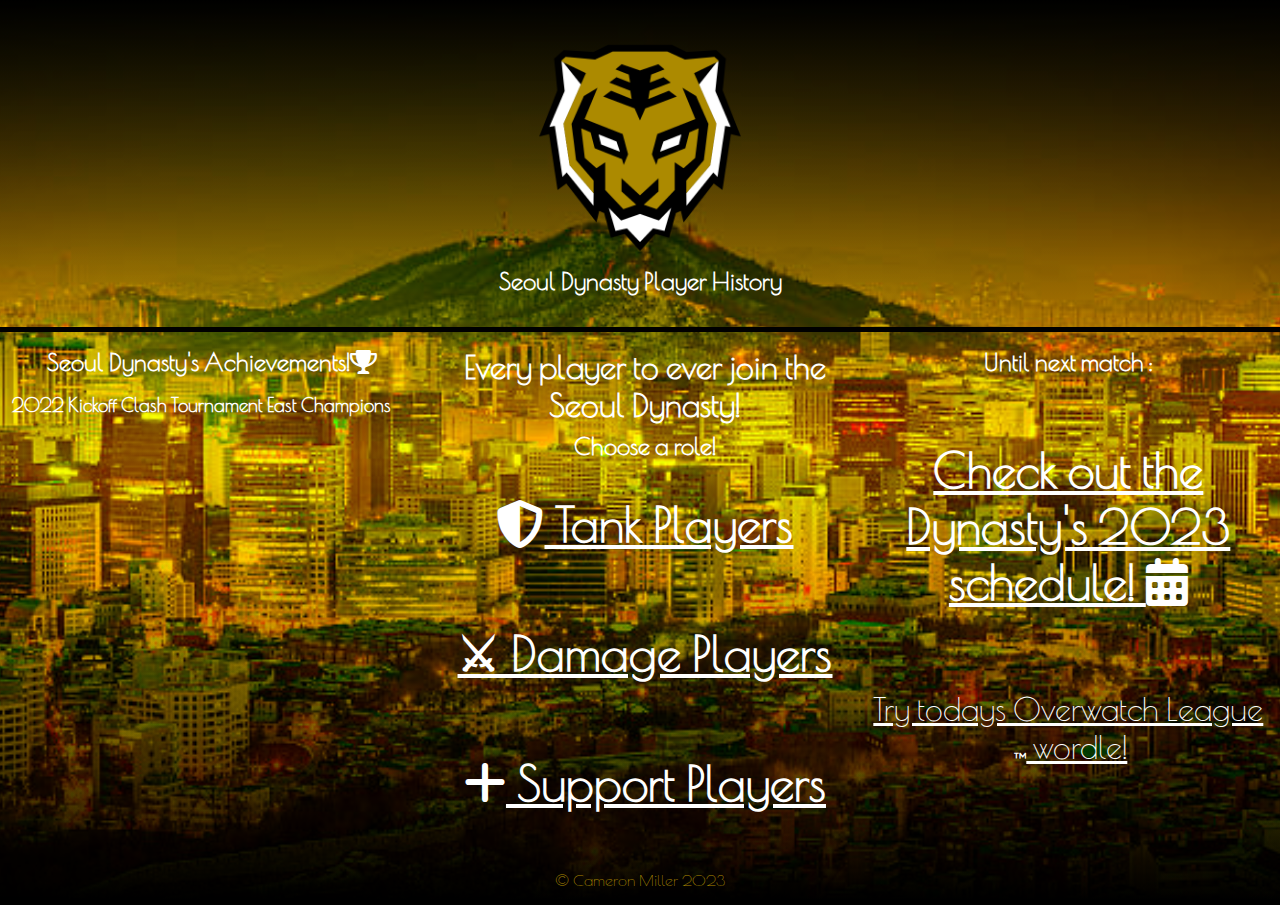
<file: index.html>
<!DOCTYPE html>
<html lang="en">
<head>
    <meta charset="UTF-8">
    <meta http-equiv="X-UA-Compatible" content="IE=edge">
    <meta name="viewport" content="width=, initial-scale=1.0">
    <link rel="stylesheet" href="https://cdnjs.cloudflare.com/ajax/libs/font-awesome/6.0.0/css/all.min.css">
    <link rel="preconnect" href="https://fonts.googleapis.com">
    <link rel="preconnect" href="https://fonts.gstatic.com" crossorigin>
    <link href="https://fonts.googleapis.com/css2?family=Overpass+Mono:wght@700&family=Poiret+One&display=swap" rel="stylesheet">
    <link rel="stylesheet" href="styles/main.css">
    <title>Seoul Dynasty History</title>
    <link rel="icon" type="image/jpg" href="playerpictures&images/maybelogoidk.jpg">
</head>

<body>

    <header>
    <img src="images/other/dynastylogo.png" alt=" Dynasty Logo" height="240">
		<h2>Seoul Dynasty Player History</h2>
    </header>

    <main>
        <div class="achievements">
          <h2>Seoul Dynasty's Achievements! <i class="fa-solid fa-trophy"></i></h2>
          <br>
          <h3>2022 Kickoff Clash Tournament East Champions</h3>
          <br>
          <iframe width="375" height="225" src="https://www.youtube.com/embed/LjFKtTvRi6Y" title="YouTube video player" frameborder="0" allow="accelerometer; autoplay; clipboard-write; encrypted-media; gyroscope; picture-in-picture; web-share" allowfullscreen></iframe>
        </div>

        <div class="roles">
          <h1>Every player to ever join the Seoul Dynasty!</h1>
          <br>
          <h2>Choose a role!</h2>
      
          <h2><a href="/roles/sdtankhistory.html"><i class="fa-sharp fa-solid fa-shield"></i> Tank Players</a></h2>
          <h2><a href="/roles/sddamagehistory.html">&#x2694; Damage Players</a></h2>
          <h2><a href="/roles/sdsupporthistory.html"><i class="fas fa-plus"></i> Support Players</a></h2>
        </div>

        <div class="schedule">
          <h2>Until next match : <span id="countdown"></span></h2>
          <br>
          <h2><a href="https://dynasty.overwatchleague.com/en-us/schedule">Check out the Dynasty's 2023 schedule! <i class="fa-solid fa-calendar-days"></i></a></h2>
          <a href="https://owlel.zusor.io/">Try todays Overwatch League<i class="fas fa-trademark"></i> wordle!</a>

        </div>

    </main>    
    

    <footer>

      <p>&copy; <span id="copyright">Cameron Miller 2023</span></p>

    </footer>

    <script src="js/script.js"></script>

</body>
</html>
</file>
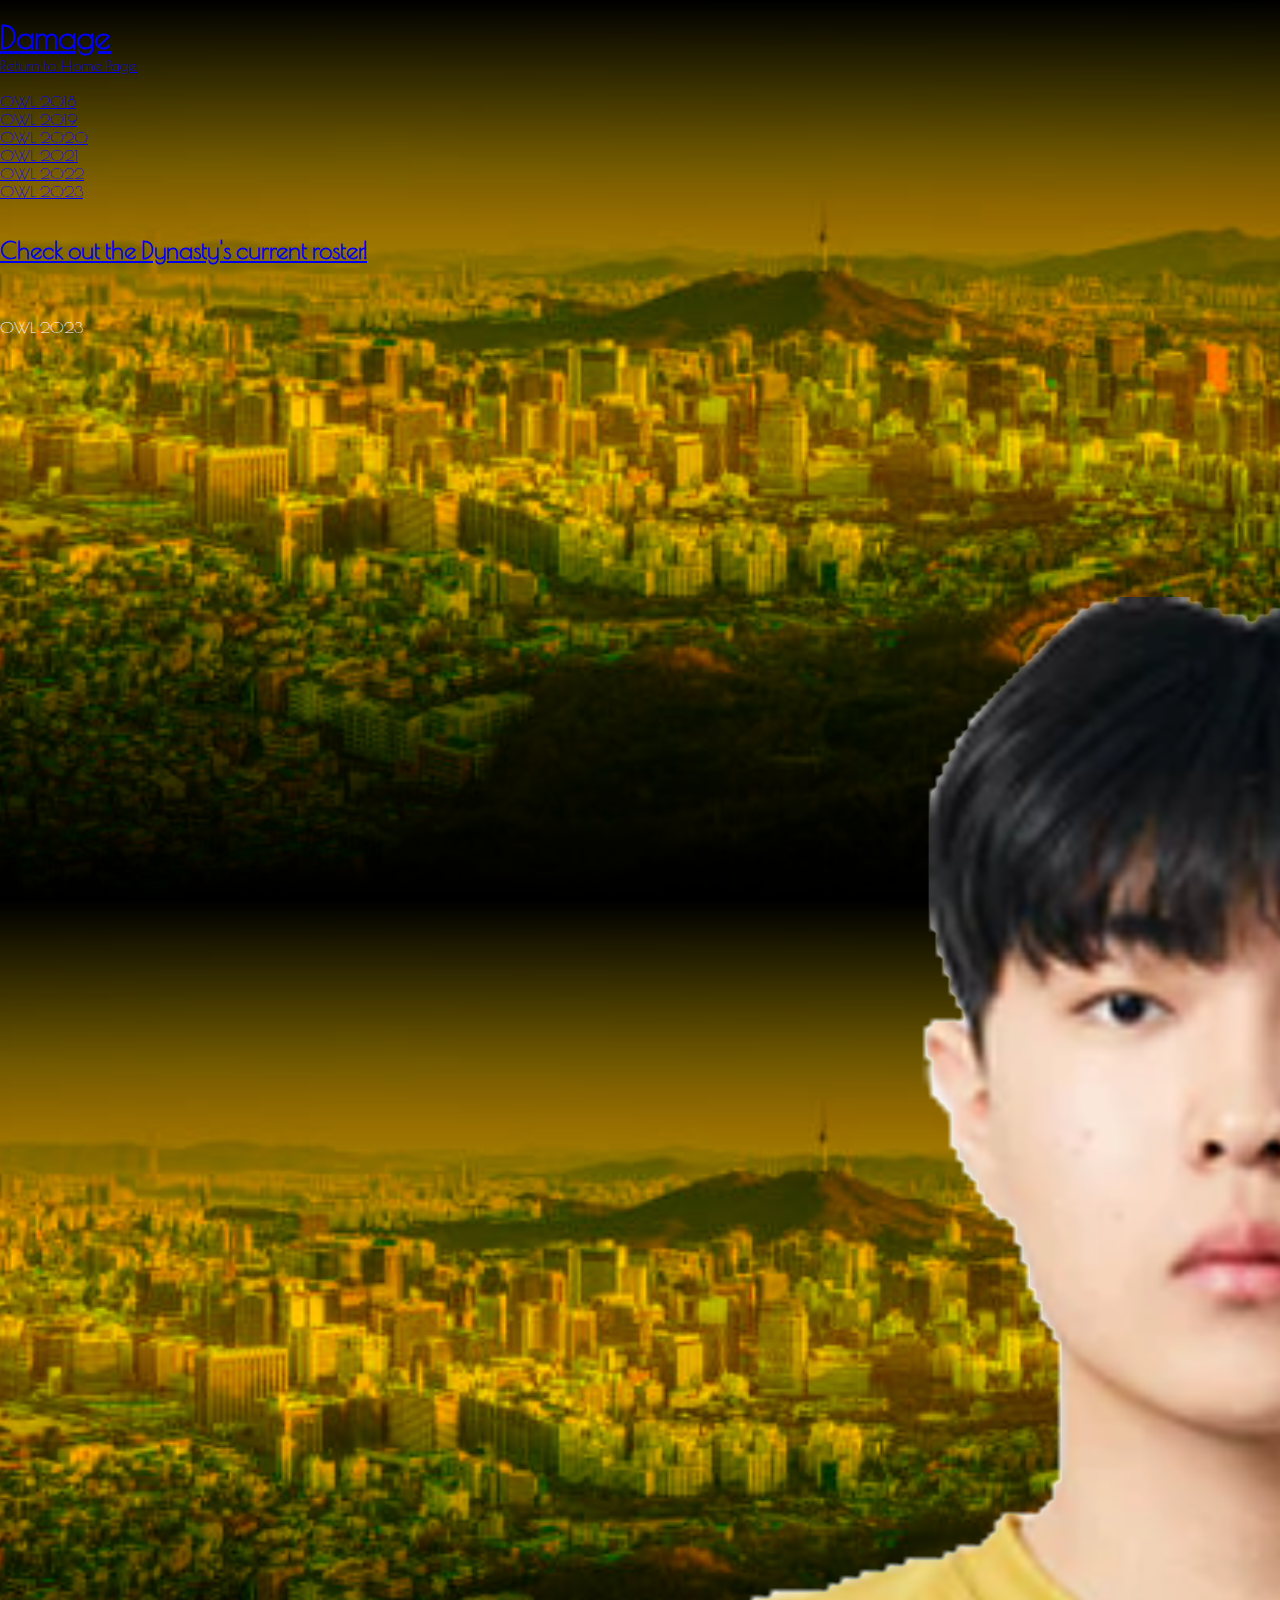
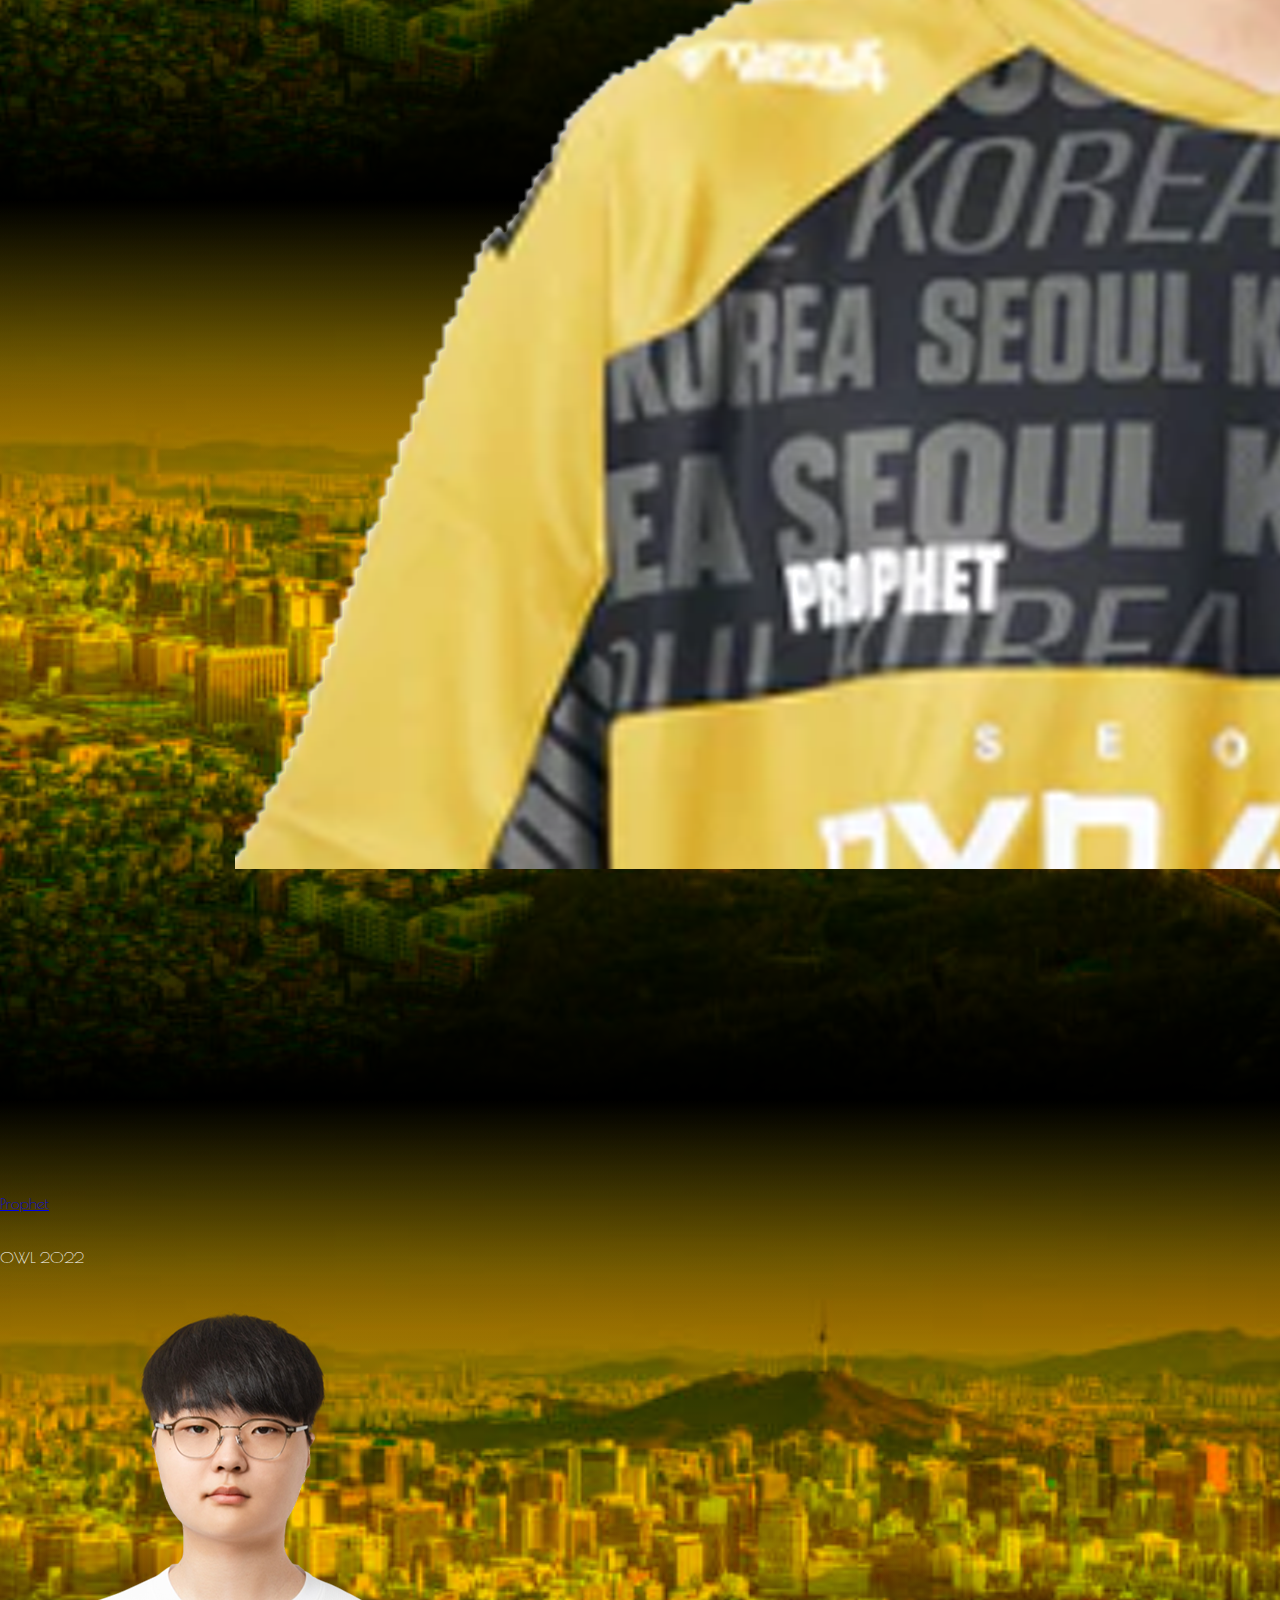
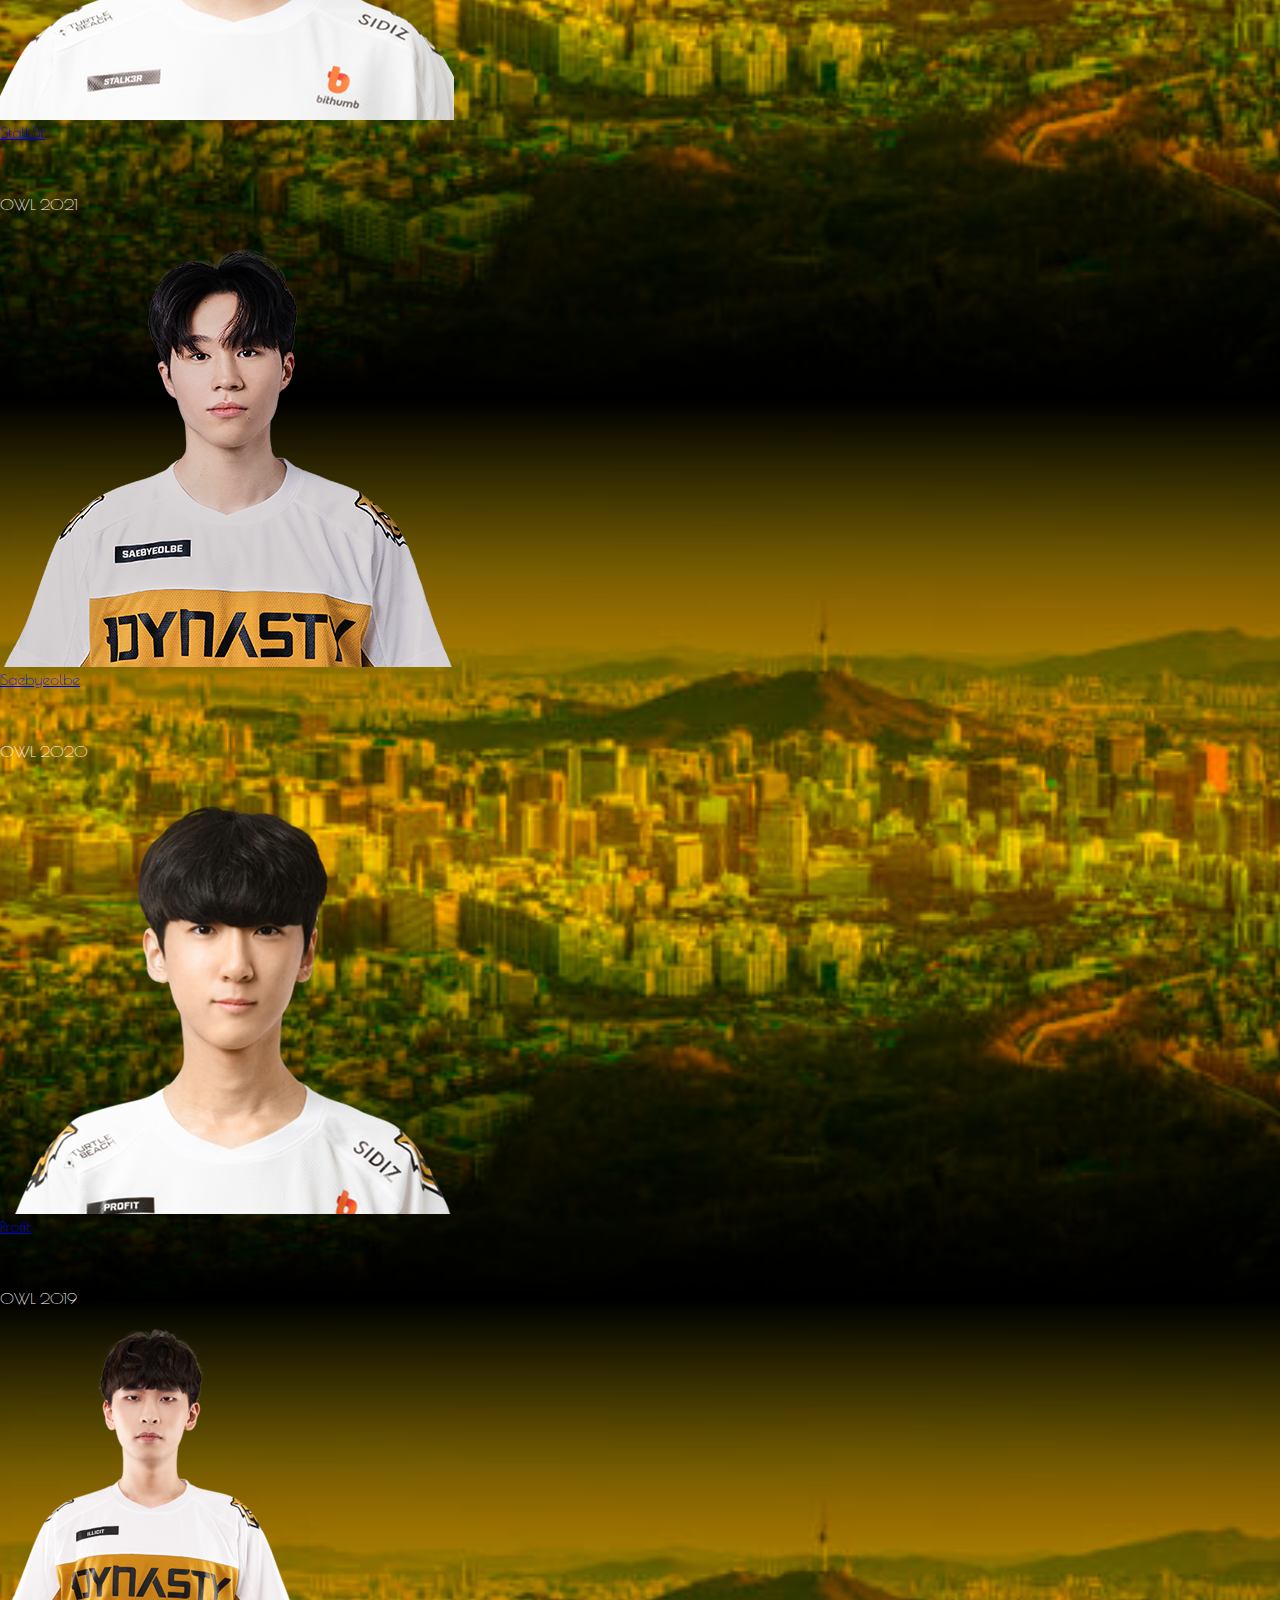
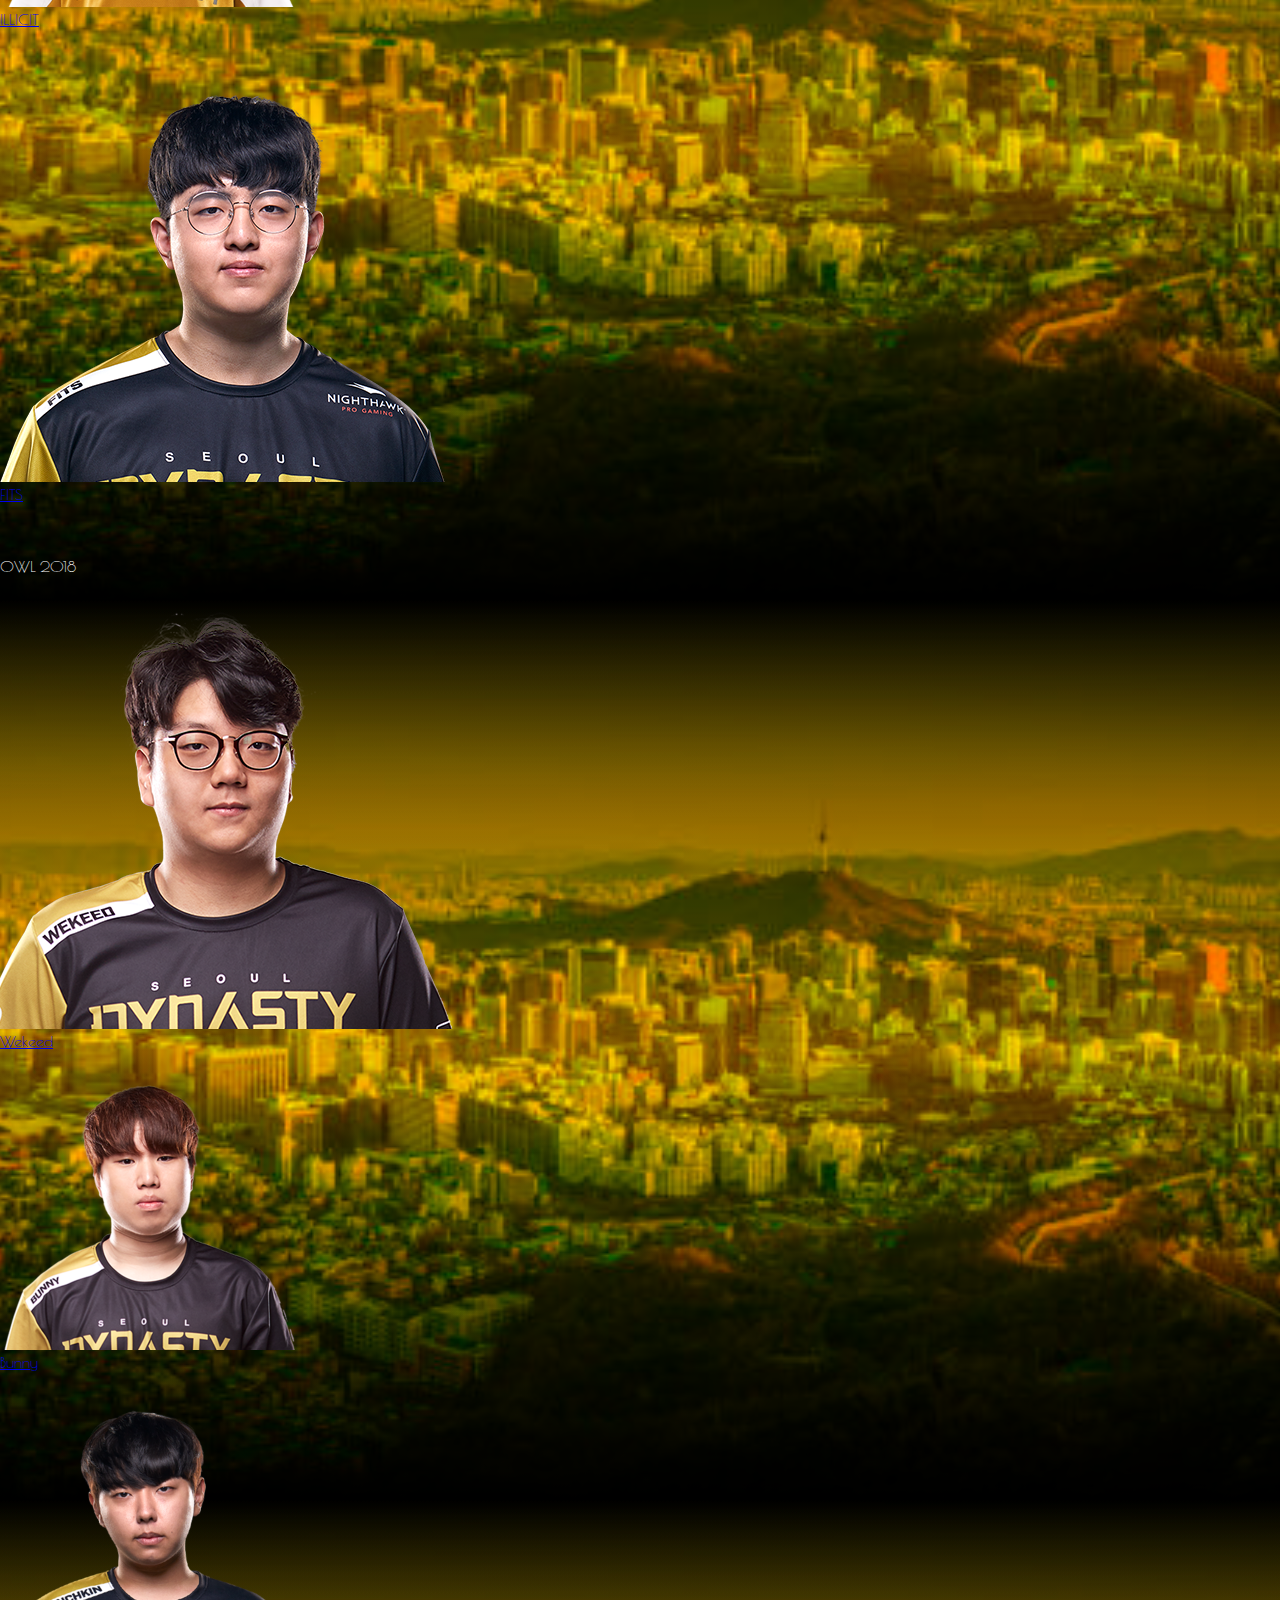
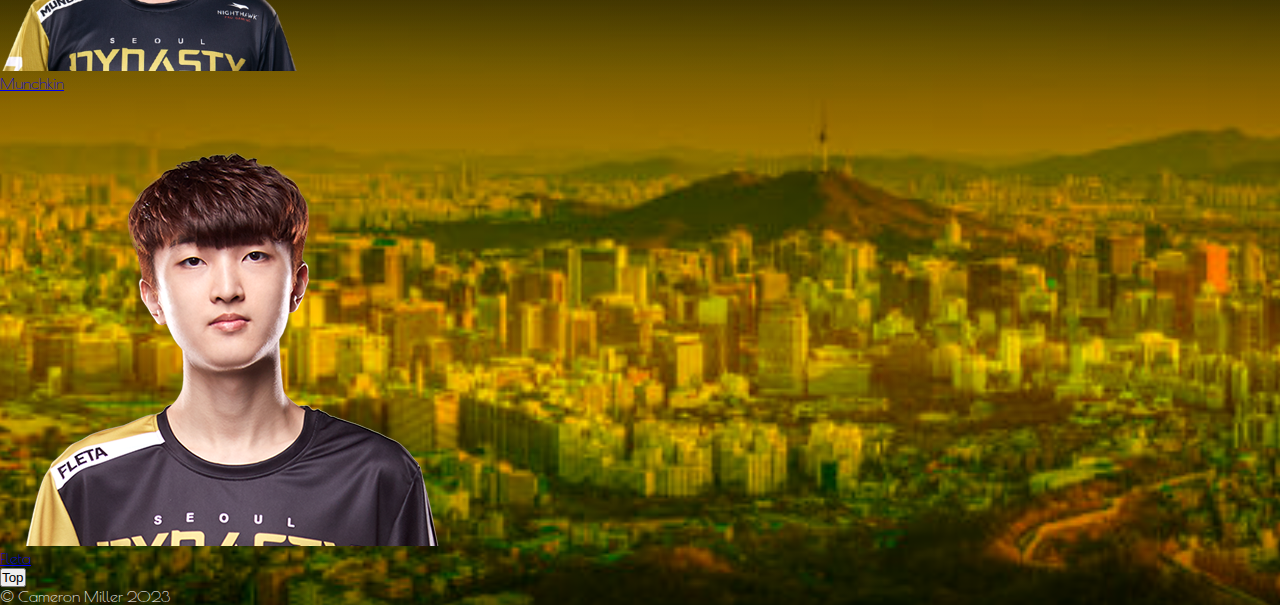
<file: sddamagehistory.html>
<!DOCTYPE html>
<html lang="en">
<head>
    <meta charset="UTF-8">
    <meta http-equiv="X-UA-Compatible" content="IE=edge">
    <meta name="viewport" content="width=device-width, initial-scale=1.0">
    <link rel="preconnect" href="https://fonts.googleapis.com">
    <link rel="preconnect" href="https://fonts.gstatic.com" crossorigin>
    <link href="https://fonts.googleapis.com/css2?family=Overpass+Mono:wght@700&family=Poiret+One&display=swap" rel="stylesheet">
    <link rel="stylesheet" href="../styles/sddamagehistory.css">
    <link rel="icon" type="image/jpg" href="../images/other/dynastylogo.png">
    <title>History of Damage Players</title>
</head>
<body>

    <header>
        <br>
        <h1><a href="https://liquipedia.net/overwatch/Damage">Damage</a></h1>
        <a class="home-link" href="https://camerooner.github.io/seouldynastywebsite/">Return to Home Page</a>
        <br>
        <br>
        <nav class="nav sticky">
            <nav class="nav" id="navbar">
                <ul>
                <li><a href="#owl-2018">OWL 2018</a></li>
                <li><a href="#owl-2019">OWL 2019</a></li>
                <li><a href="#owl-2020">OWL 2020</a></li>
                <li><a href="#owl-2021">OWL 2021</a></li>
                <li><a href="#owl-2022">OWL 2022</a></li>
                <li><a href="#owl-2023">OWL 2023</a></li>
                </ul>
            </nav>
        </nav>
        <br>
        <br>
        <h2><a href="https://liquipedia.net/overwatch/Seoul_Dynasty">Check out the Dynasty's current roster!</a></h2>
        <br>
        <br>
        <br>
        <div id="owl-2023"></div>
        <div class="year">OWL 2023</div>
    </header>

    <main>
        <!-- 2023 Players -->
        <div class="prophet">
            <a href="https://liquipedia.net/overwatch/Prophet"><img src="../images/damage/Prophet.png" alt="Prophet"></a>
            <p><a href="https://liquipedia.net/overwatch/Prophet">Prophet</a></p>
        </div>
          <br>
          <br>
          <!-- 2022 Players -->
          <div id="owl-2022"></div>
        <div class="year">OWL 2022</div>
        <div class="stalk3r">
            <a href="https://liquipedia.net/overwatch/Stalk3r"><img src="../images/damage/Stalk3r.png" alt="Stalk3r"></a>
              <p><a href="https://liquipedia.net/overwatch/Stalk3r">Stalk3r</a></p>
        </div>
        <br>
        <br>
        <br>
        <!-- 2021 Players -->
        <div id="owl-2021"></div>
        <div class="year">OWL 2021</div>
        <div class="saebyeolbe">
            <a href="https://liquipedia.net/overwatch/saebyeolbe"><img src="../images/damage/Saebyeolbe.png" alt="Saebyeolbe"></a>
              <p><a href="https://liquipedia.net/overwatch/saebyeolbe">Saebyeolbe</a></p>
        </div>
        <br>
        <br>
        <br>
        <!-- 2020 Players -->
        <div id="owl-2020"></div>
        <div class="year">OWL 2020</div>
        <div class="profit">
            <a href="https://liquipedia.net/overwatch/Profit"><img src="../images/damage/Profit.png" alt="Profit"></a>
              <p><a href="https://liquipedia.net/overwatch/Profit">Profit</a></p>
        </div>
        <br>
        <br>
        <br>
        <!-- 2019 Players -->
        <div id="owl-2019"></div>
        <div class="year">OWL 2019</div>
        <div class="container2">
            <div class="illicit">
                <a href="https://liquipedia.net/overwatch/ILLICIT"><img src="../images/damage/ILLICIT.png" alt="ILLICIT"></a>
                <p><a href="https://liquipedia.net/overwatch/ILLICIT">ILLICIT</a></p>
              </div>
              <div class="fits">
                <a href="https://liquipedia.net/overwatch/FITS"><img src="../images/damage/FITS.webp" alt="FITS"></a>
                <p><a href="https://liquipedia.net/overwatch/FITS">FITS</a></p>
              </div>
        </div>
        <br>
        <br>
        <br>
        <!-- 2018 Players -->
        <div id="owl-2018"></div>
        <div class="year">OWL 2018</div>
        <div class="container3">
                <div class="wekeed">
                <a href="https://liquipedia.net/overwatch/Wekeed"><img src="../images/damage/Wekeed.png" alt="Wekeed"></a>
                <p><a href="https://liquipedia.net/overwatch/Wekeed">Wekeed</a></p>
                </div>
                <div class="bunny">
                <a href="https://liquipedia.net/overwatch/Bunny"><img src="../images/damage/Bunny.png" alt="Bunny"></a>
                <p><a href="https://liquipedia.net/overwatch/Bunny">Bunny</a></p>
                </div>
                <div class="munchkin">
                    <a href="https://liquipedia.net/overwatch/Munchkin"><img src="../images/damage/Munchkin.png" alt="Munchkin"></a>
                    <p><a href="https://liquipedia.net/overwatch/Munchkin">Munchkin</a></p>
                </div>
            </div>
            <div class="fleta-container">
                <div class="fleta">
                    <a href="https://liquipedia.net/overwatch/Fleta"><img src="../images/damage/Fleta.png" alt="Fleta"></a>
                    <p><a href="https://liquipedia.net/overwatch/Fleta">Fleta</a></p>
                </div>
            </div>
    </main>

    <footer>

        <button onclick="topFunction()" id="myBtn" title="Top">Top</button>

        <p>&copy; <span id="copyright">Cameron Miller 2023</span></p>

    </footer>
    
    <script src="../js/damagescript.js"></script>        

</body>
</html>
</file>
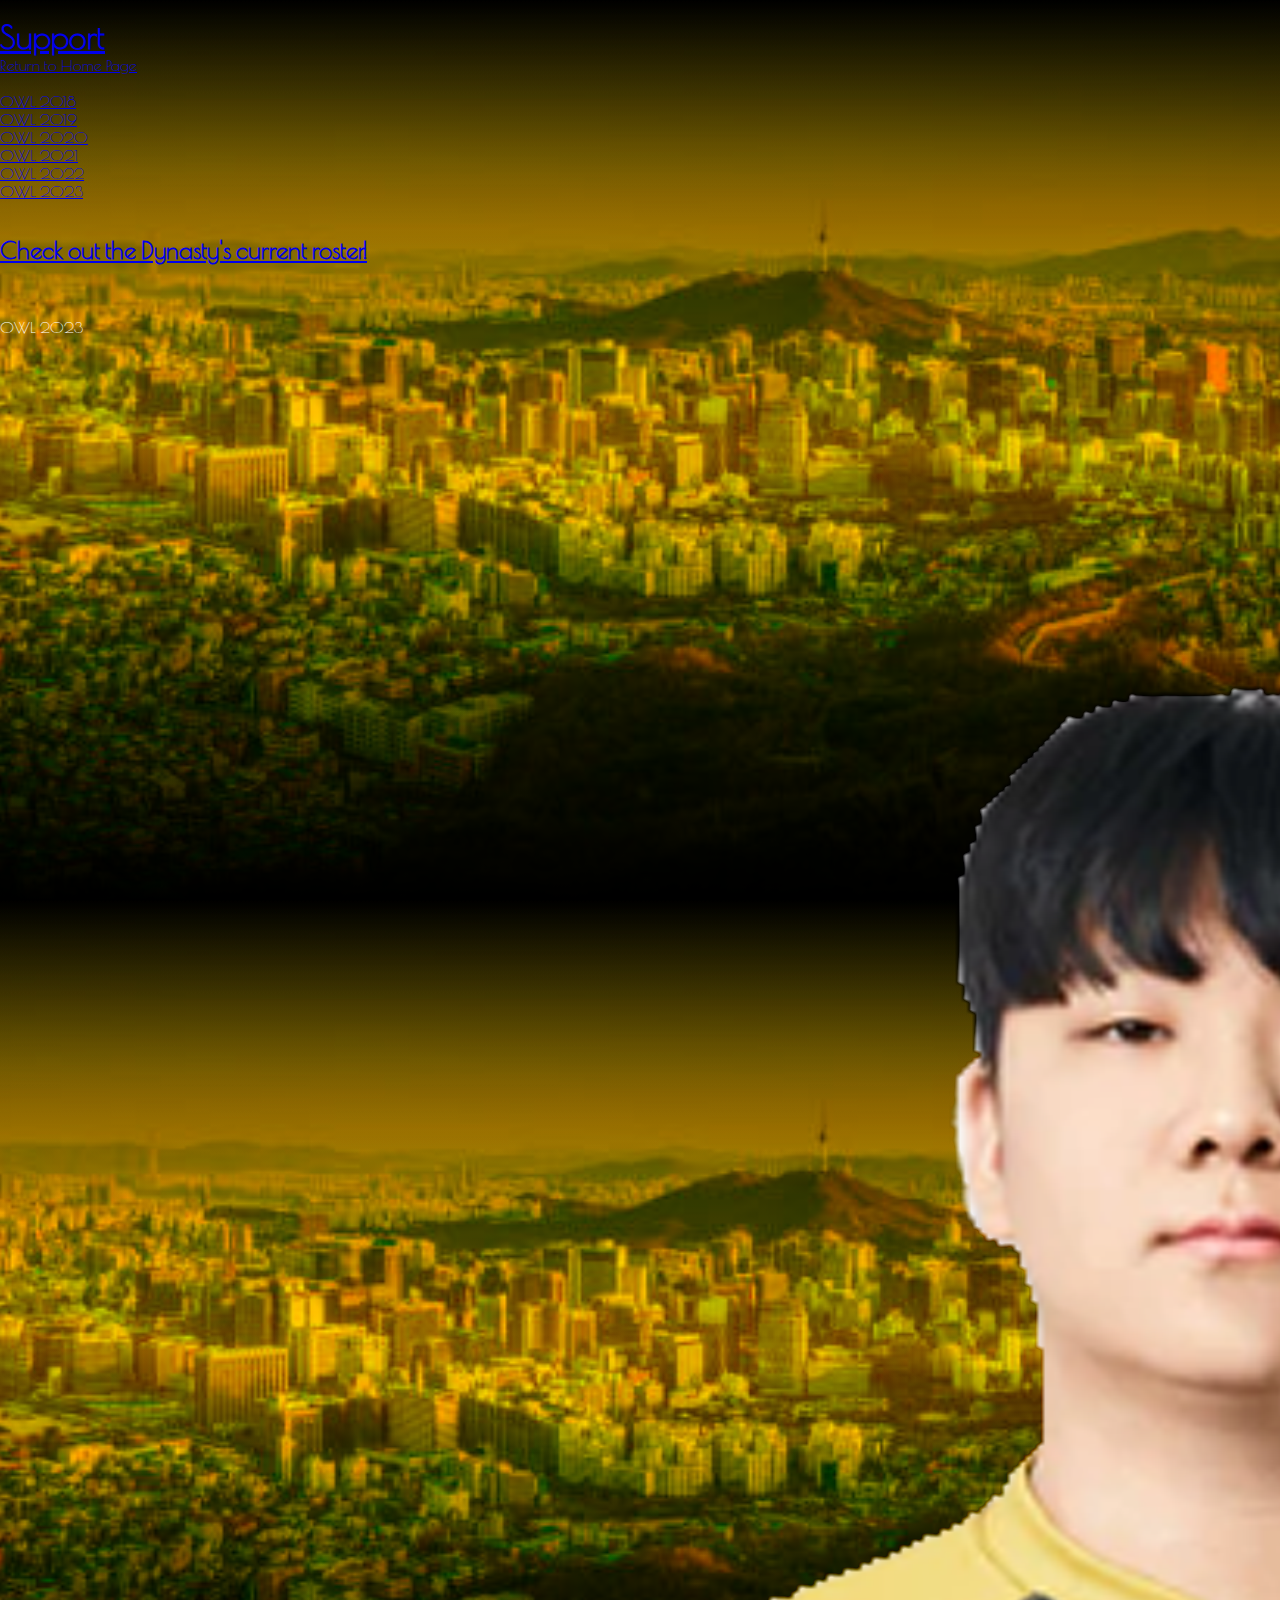
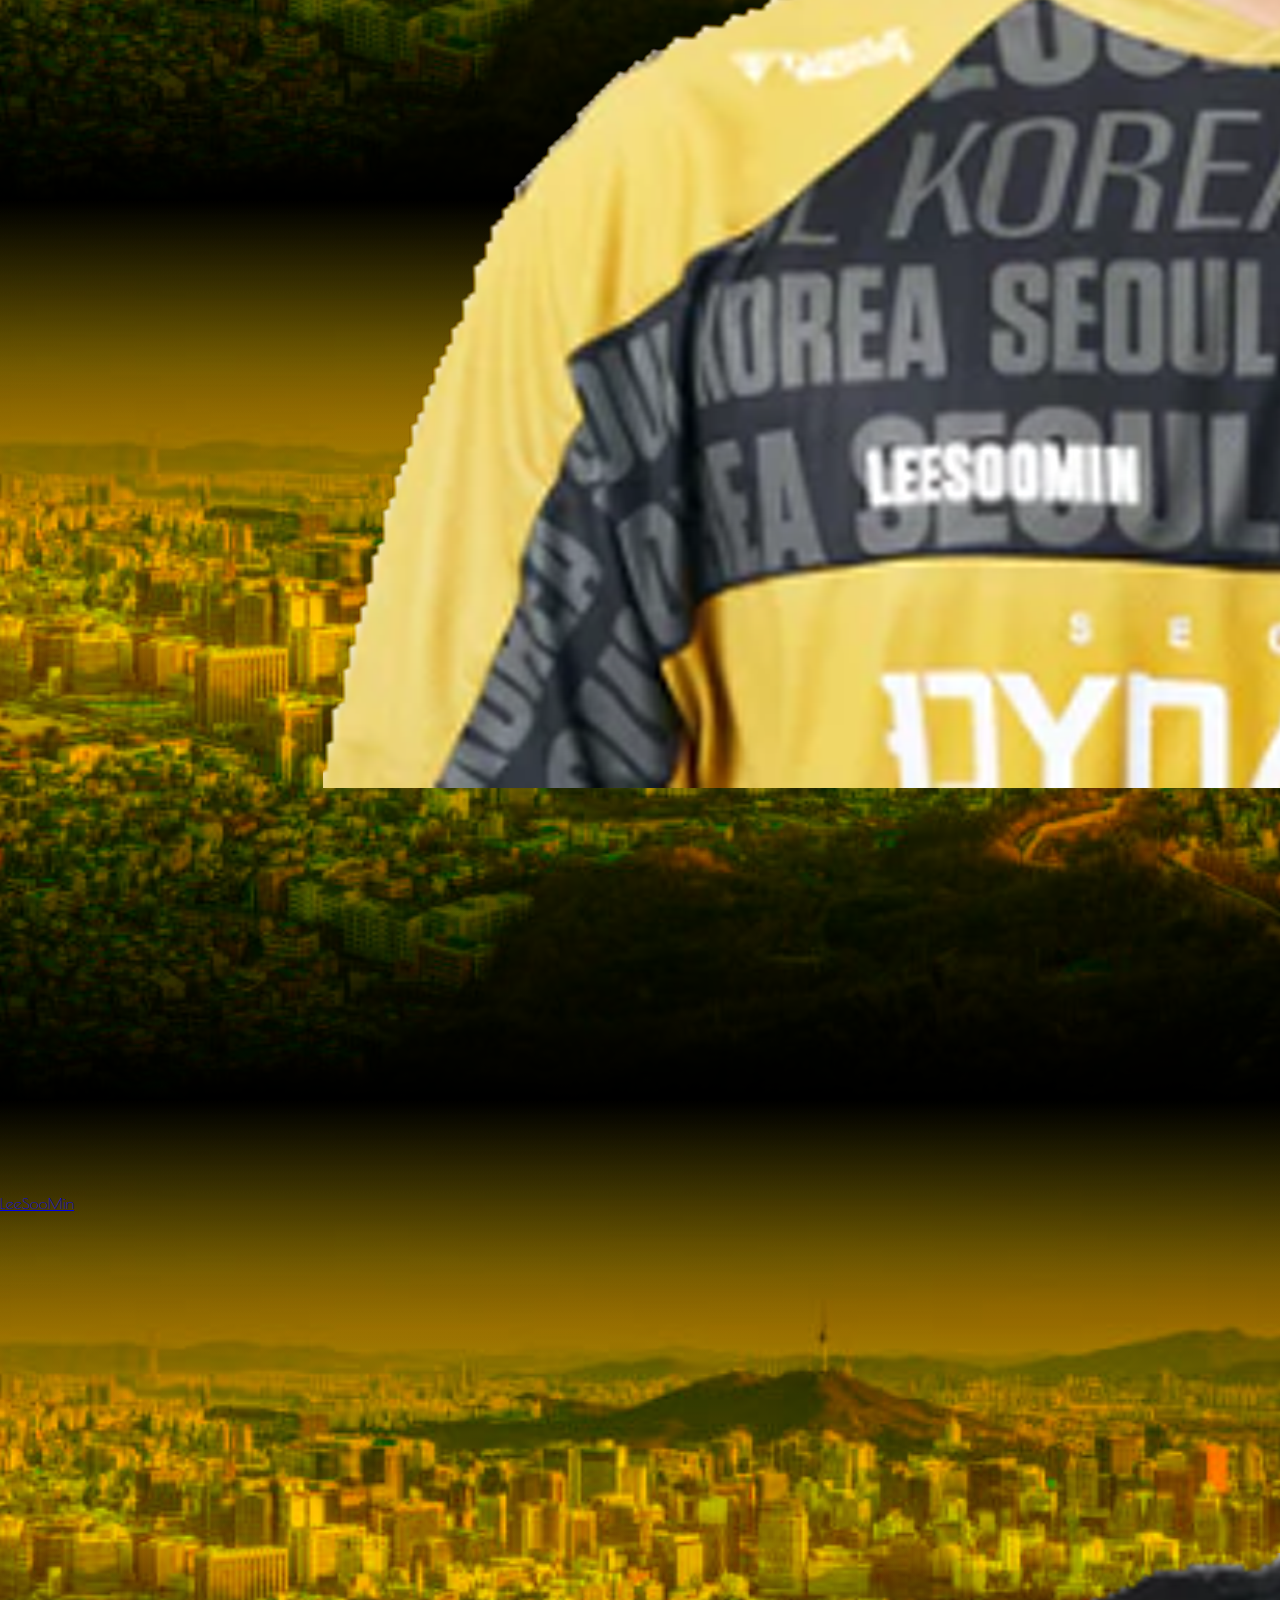
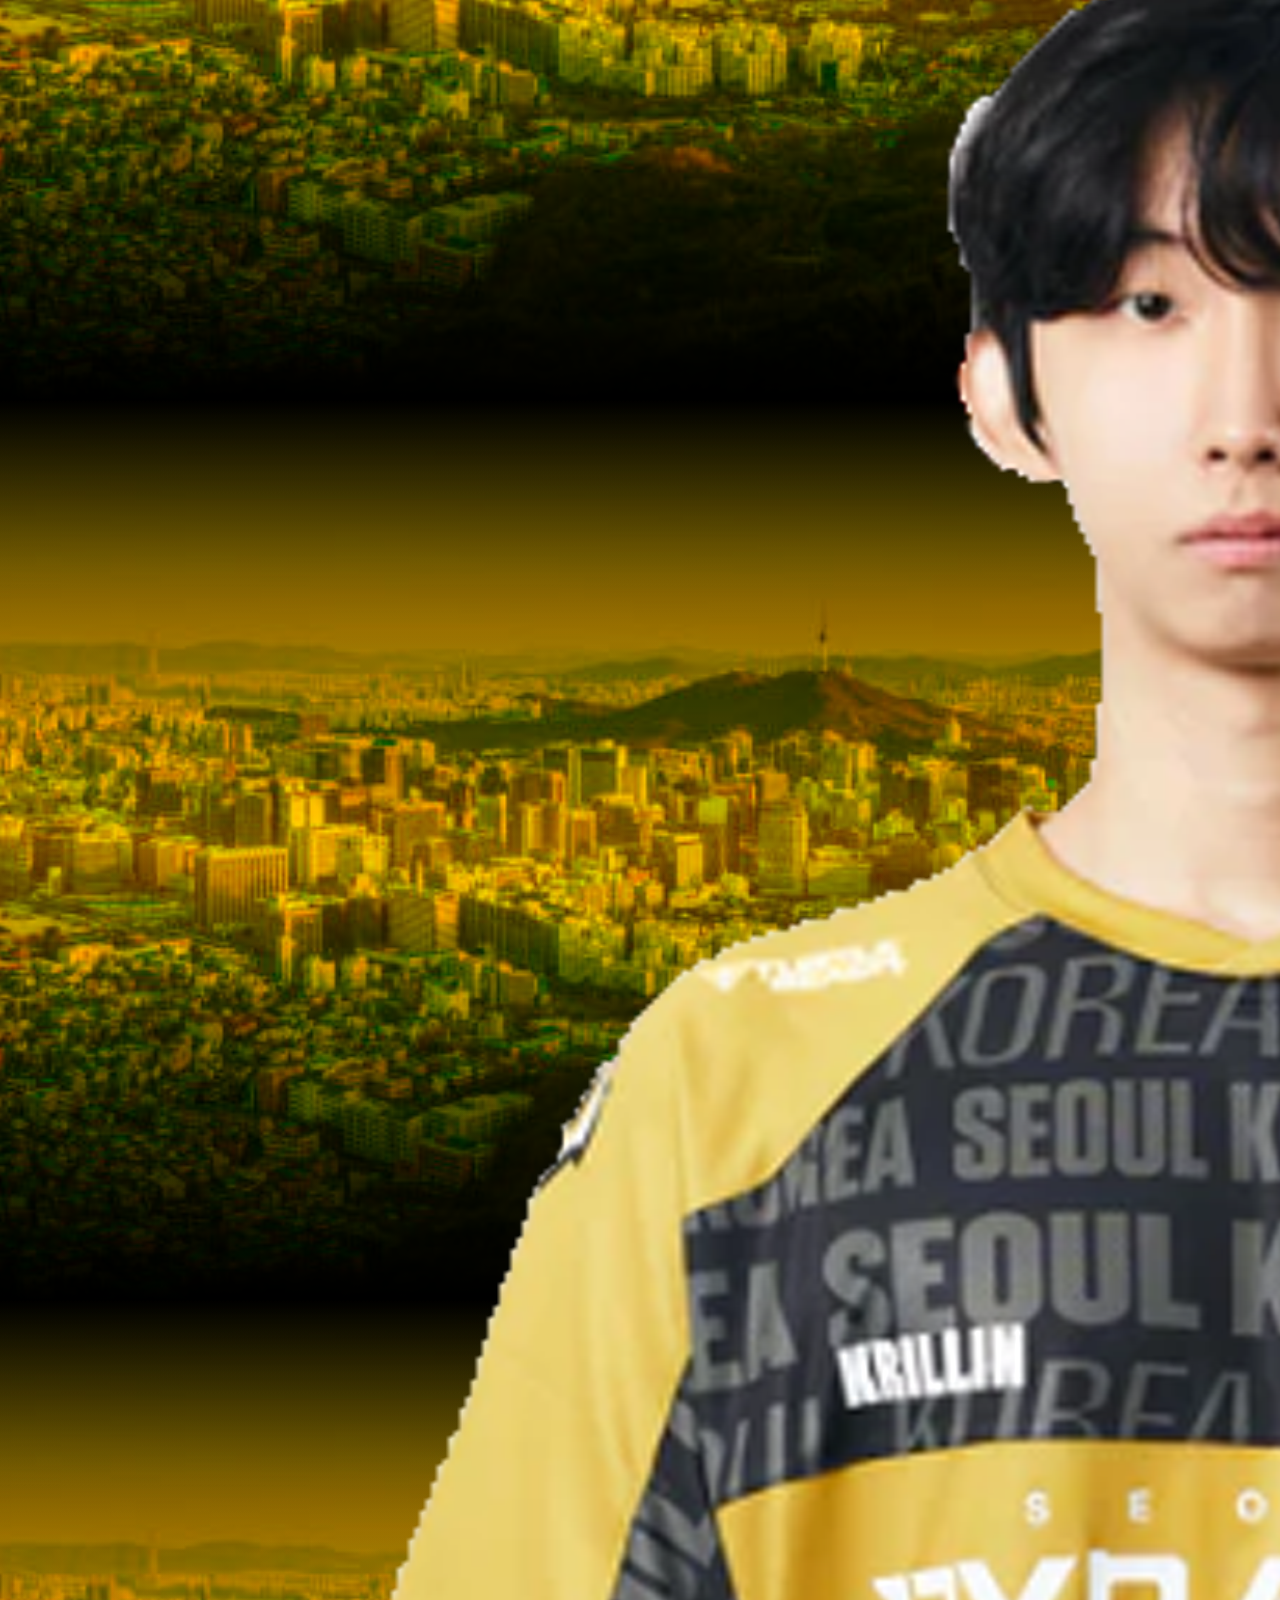
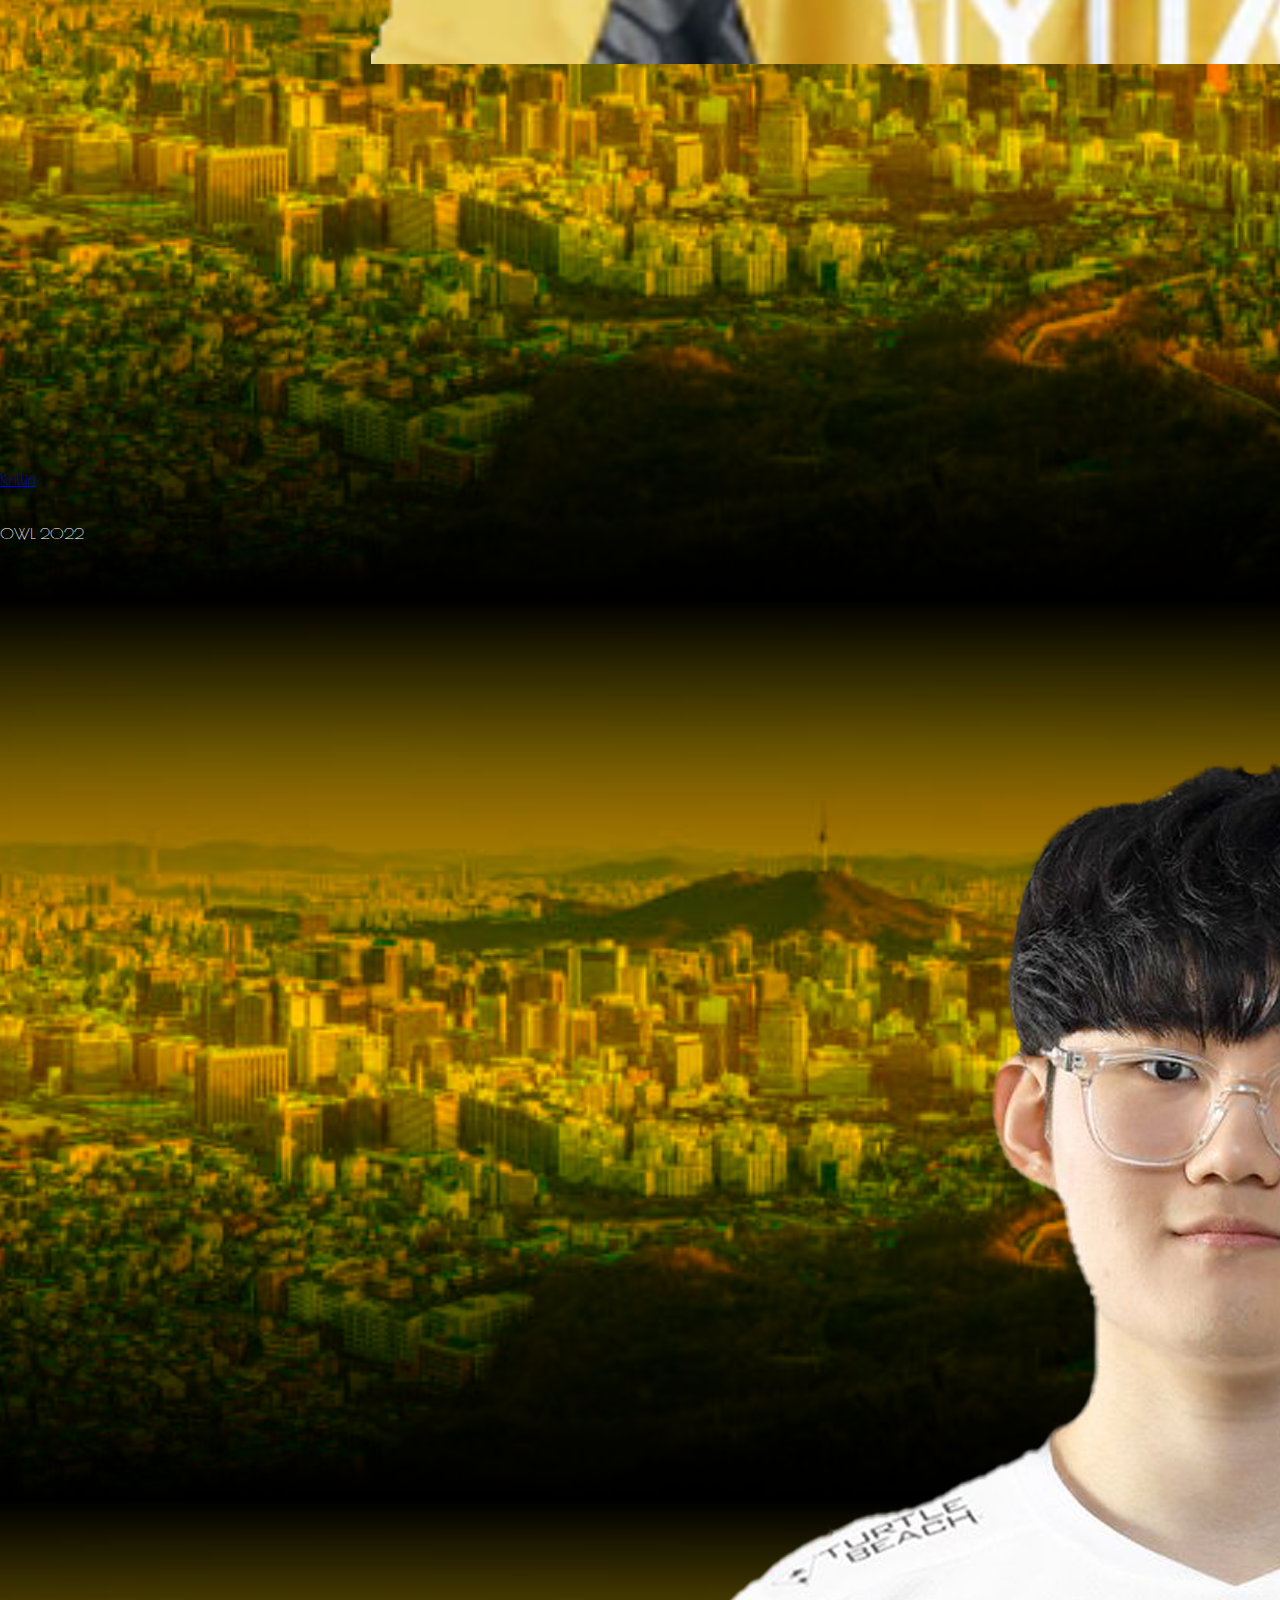
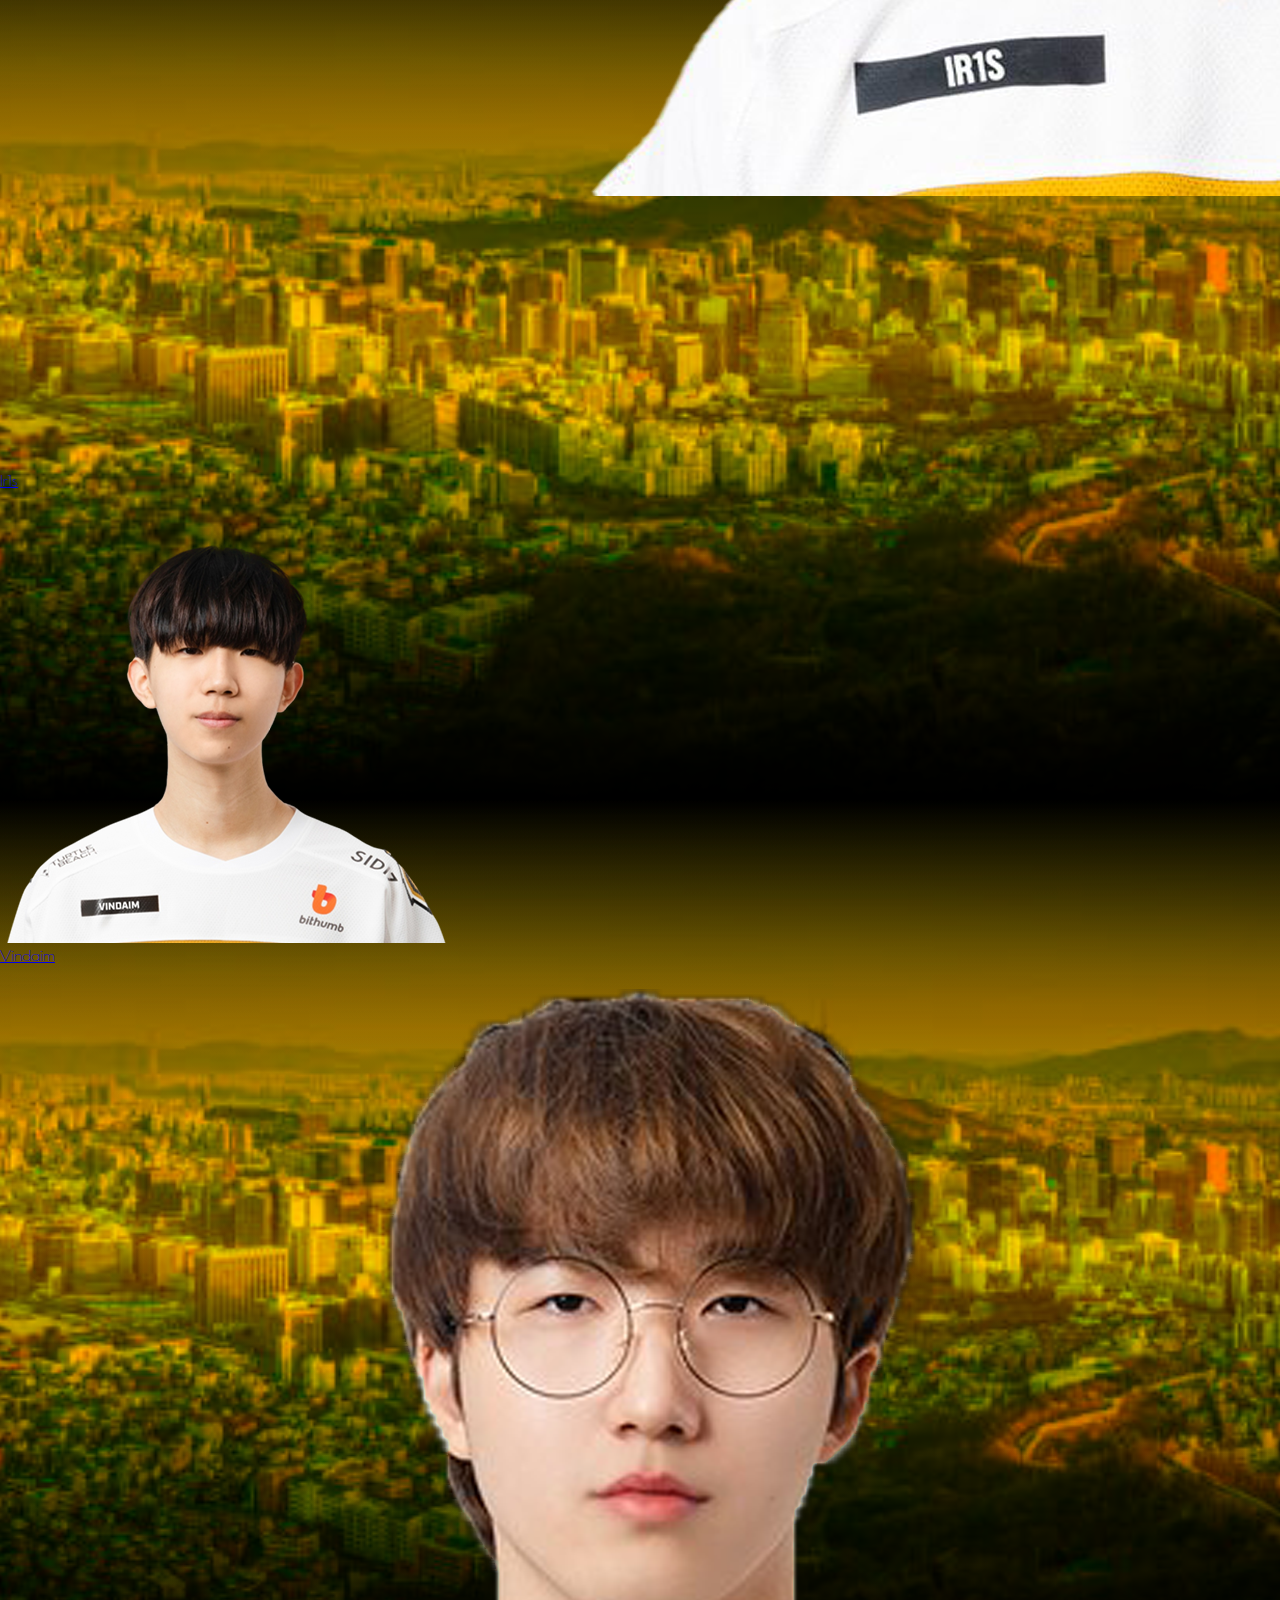
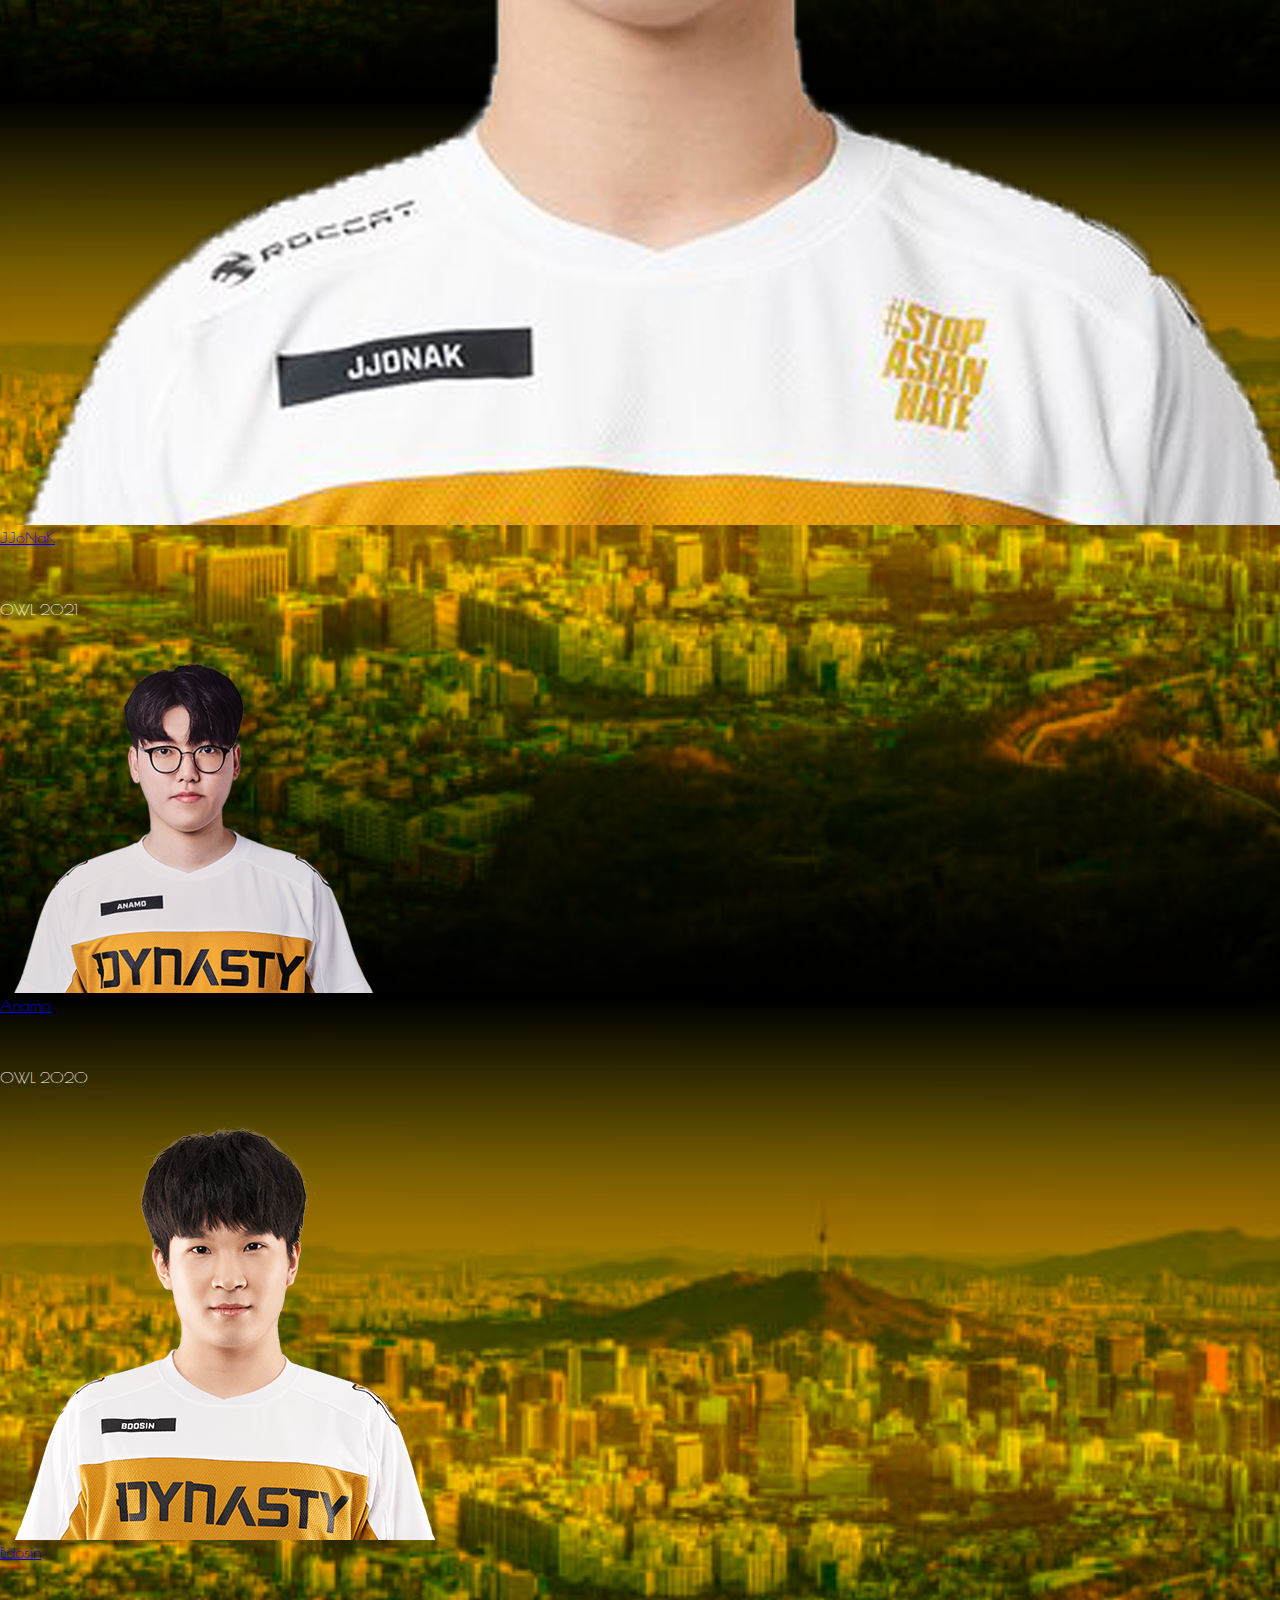
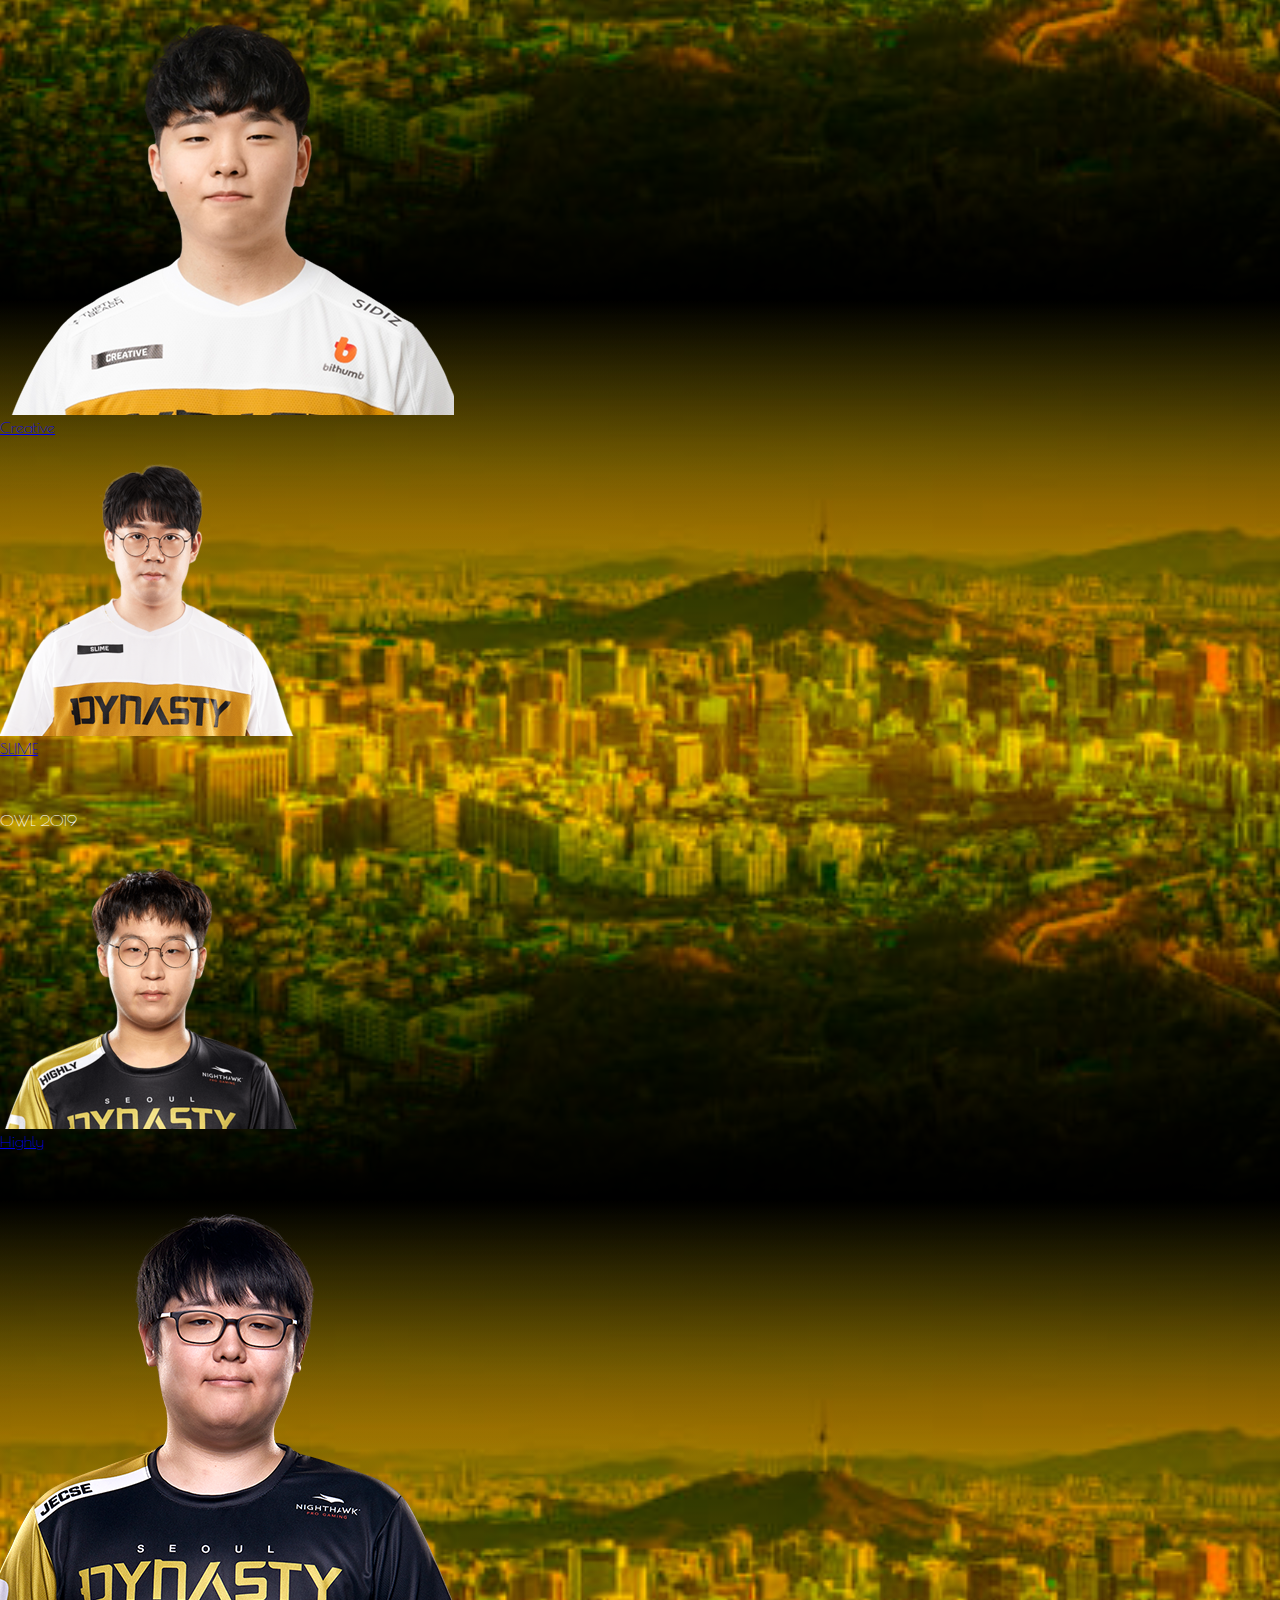
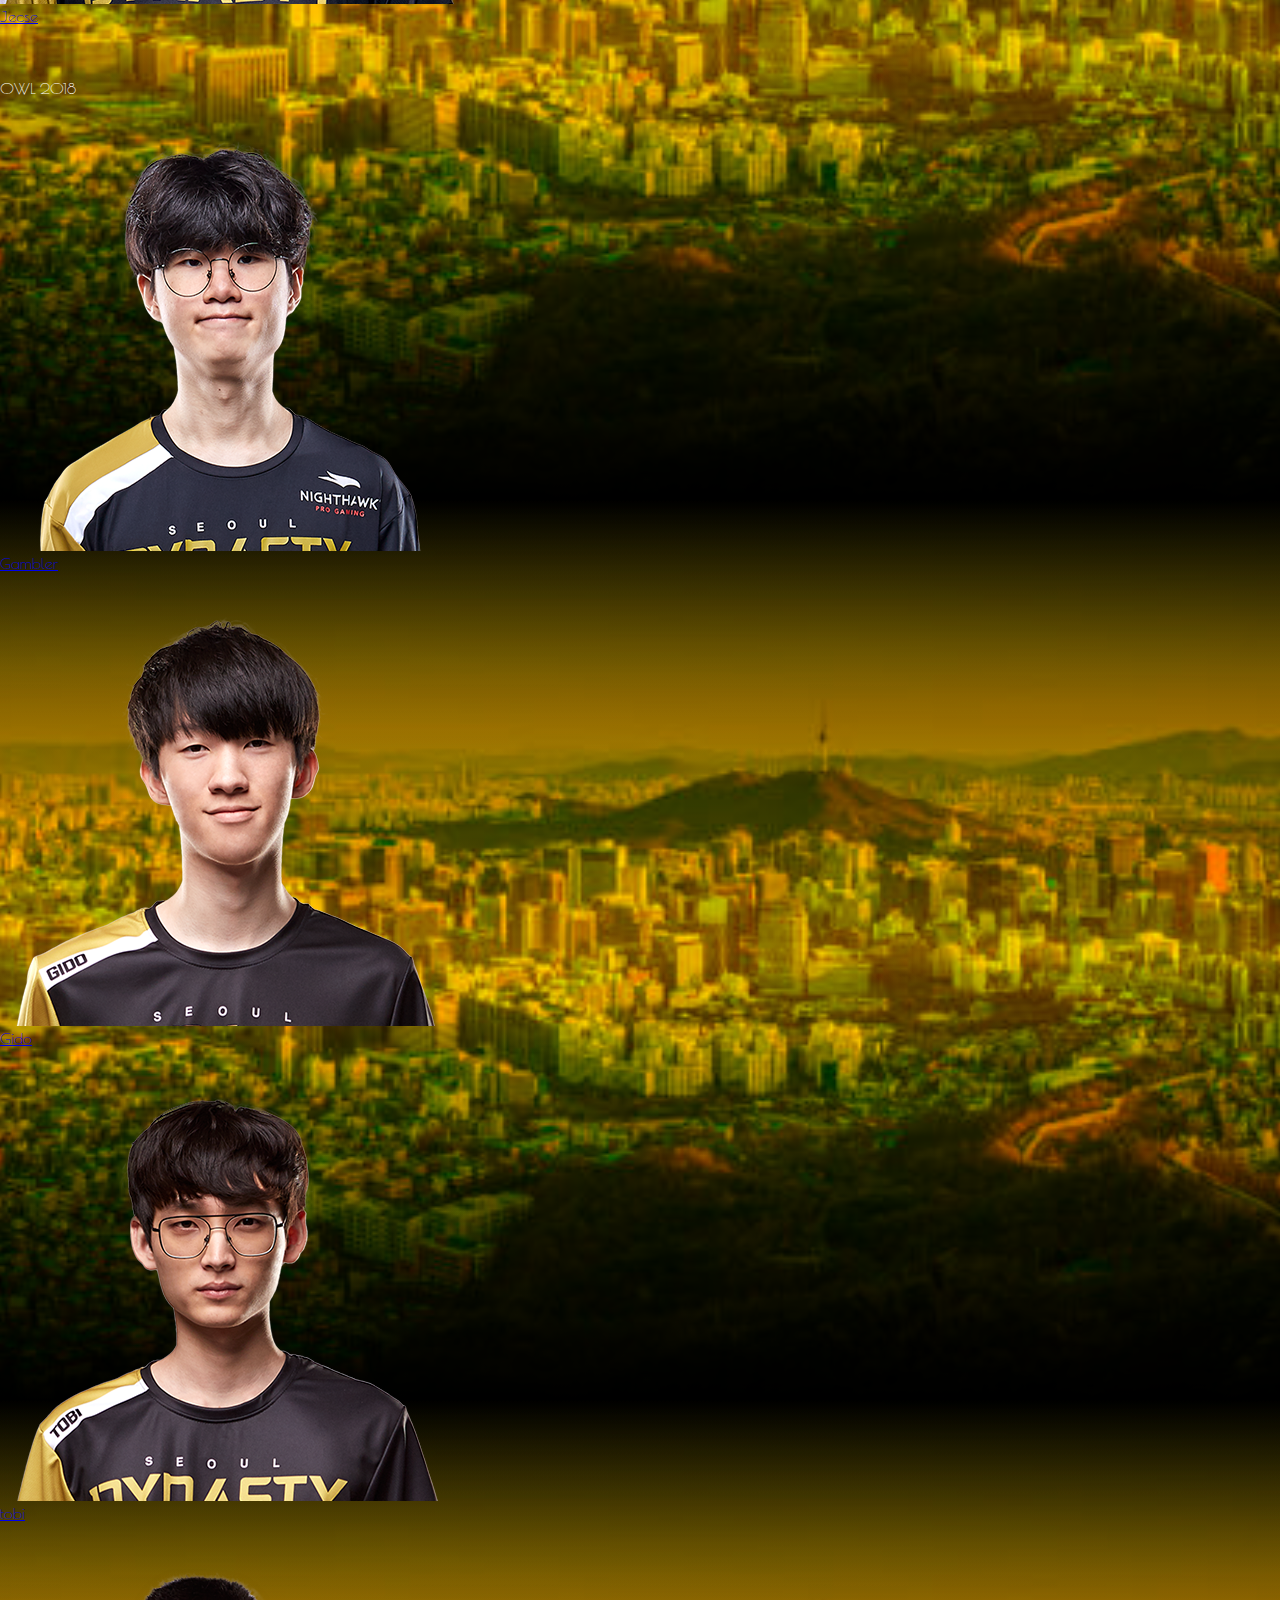
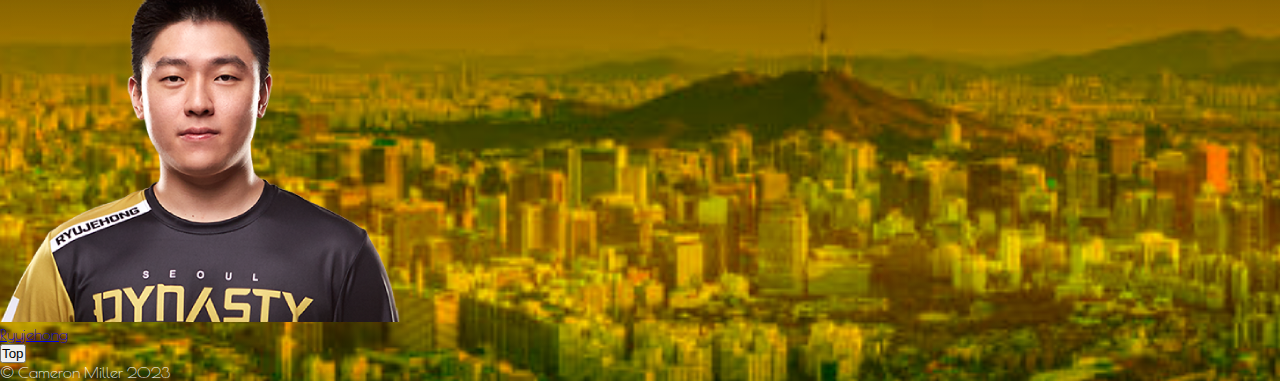
<file: sdsupporthistory.html>
<!DOCTYPE html>
<html lang="en">
<head>
    <meta charset="UTF-8">
    <meta http-equiv="X-UA-Compatible" content="IE=edge">
    <meta name="viewport" content="width=device-width, initial-scale=1.0">
    <link rel="preconnect" href="https://fonts.googleapis.com">
    <link rel="preconnect" href="https://fonts.gstatic.com" crossorigin>
    <link href="https://fonts.googleapis.com/css2?family=Overpass+Mono:wght@700&family=Poiret+One&display=swap" rel="stylesheet">
    <link rel="stylesheet" href="../styles/sdsupporthistory.css">
    <link rel="icon" type="image/jpg" href="../images/other/dynastylogo.png">
    <title>History of Support Players</title>
</head>
<body>

    <header>
        <br>
        <h1><a href="https://liquipedia.net/overwatch/Support">Support</a></h1>
        <a class="home-link" href="https://camerooner.github.io/seouldynastywebsite/">Return to Home Page</a>
        <br>
        <br>
        <nav class="nav sticky">
            <nav class="nav" id="navbar">
                <ul>
                <li><a href="#owl-2018">OWL 2018</a></li>
                <li><a href="#owl-2019">OWL 2019</a></li>
                <li><a href="#owl-2020">OWL 2020</a></li>
                <li><a href="#owl-2021">OWL 2021</a></li>
                <li><a href="#owl-2022">OWL 2022</a></li>
                <li><a href="#owl-2023">OWL 2023</a></li>
                </ul>
            </nav>
        </nav>
        <br>
        <br>
        <h2><a href="https://liquipedia.net/overwatch/Seoul_Dynasty">Check out the Dynasty's current roster!</a></h2>
        <br>
        <br>
        <br>
        <div id="owl-2023"></div>
        <div class="year">OWL 2023</div>
    </header>

    <main>
        <!-- 2023 Players -->
        <div class="container">
            <div class="leesoomin">
              <a href="https://liquipedia.net/overwatch/LeeSooMin"><img src="../images/support/LeeSooMin.png" alt="LeeSooMin"></a>
              <p><a href="https://liquipedia.net/overwatch/LeeSooMin">LeeSooMin</a></p>
            </div>
            <div class="krillin">
              <a href="https://liquipedia.net/overwatch/Krillin"><img src="../images/support/Krillin.png" alt="Krillin" class="Krillin"></a>
              <p><a href="https://liquipedia.net/overwatch/Krillin">Krillin</a></p>
            </div>
          </div>
          <br>
          <br>
          <!-- 2022 Players -->
          <div id="owl-2022"></div>
        <div class="year">OWL 2022</div>
        <div class="container2">
          <div class="ir1s">
              <a href="https://liquipedia.net/overwatch/Ir1s"><img src="../images/support/Ir1s.png" alt="Ir1s"></a>
                <p><a href="https://liquipedia.net/overwatch/Ir1s">Ir1s</a></p>
          </div>
          <div class="vindaim">
            <a href="https://liquipedia.net/overwatch/Vindaim"><img src="../images/support/Vindaim.png" alt="Vindaim"></a>
              <p><a href="https://liquipedia.net/overwatch/Vindaim">Vindaim</a></p>
          </div>
          <div class="jjonak">
            <a href="https://liquipedia.net/overwatch/JJoNaK"><img src="../images/support/JJoNak.png" alt="JJoNaK"></a>
              <p><a href="https://liquipedia.net/overwatch/JJoNaK">JJoNaK</a></p>
          </div>
        </div>
        <br>
        <br>
        <br>
        <!-- 2021 Players -->
        <div id="owl-2021"></div>
        <div class="year">OWL 2021</div>
        <div class="anamo">
            <a href="https://liquipedia.net/overwatch/Anamo"><img src="../images/support/Anamo.png" alt="Anamo"></a>
              <p><a href="https://liquipedia.net/overwatch/Anamo">Anamo</a></p>
        </div>
        <br>
        <br>
        <br>
        <!-- 2020 Players -->
        <div id="owl-2020"></div>
        <div class="year">OWL 2020</div>
        <div class="container2">
          <div class="bdosin">
              <a href="https://liquipedia.net/overwatch/Bdosin"><img src="../images/support/Bdosin.png" alt="Bdosin"></a>
                <p><a href="https://liquipedia.net/overwatch/Bdosin">Bdosin</a></p>
          </div>
          <div class="creative">
            <a href="https://liquipedia.net/overwatch/Creative"><img src="../images/support/Creative.png" alt="Creative"></a>
              <p><a href="https://liquipedia.net/overwatch/Creative">Creative</a></p>
          </div>
          <div class="slime">
            <a href="https://liquipedia.net/overwatch/SLIME"><img src="../images/support/SLIME.png" alt="SLIME"></a>
              <p><a href="https://liquipedia.net/overwatch/SLIME">SLIME</a></p>
          </div>
        </div>
        <br>
        <br>
        <br>
        <!-- 2019 Players -->
        <div id="owl-2019"></div>
        <div class="year">OWL 2019</div>
        <div class="container2">
            <div class="highly">
                <a href="https://liquipedia.net/overwatch/Highly"><img src="../images/support/Highly.png" alt="Highly"></a>
                <p><a href="https://liquipedia.net/overwatch/Highly">Highly</a></p>
              </div>
              <div class="jecse">
                <a href="https://liquipedia.net/overwatch/Jecse"><img src="../images/support/Jecse.webp" alt="Jecse"></a>
                <p><a href="https://liquipedia.net/overwatch/Jecse">Jecse</a></p>
              </div>
        </div>
        <br>
        <br>
        <br>
        <!-- 2018 Players -->
        <div id="owl-2018"></div>
        <div class="year">OWL 2018</div>
        <div class="container3">
              <div class="gambler">
                <a href="https://liquipedia.net/overwatch/Gambler"><img src="../images/support/Gambler.png" alt="Gambler"></a>
                <p><a href="https://liquipedia.net/overwatch/Gambler">Gambler</a></p>
              </div>
              <div class="gido">
                <a href="https://liquipedia.net/overwatch/Gido"><img src="../images/support/Gido.png" alt="Gido"></a>
                <p><a href="https://liquipedia.net/overwatch/Gido">Gido</a></p>
              </div>
              <div class="tobi">
                <a href="https://liquipedia.net/overwatch/tobi"><img src="../images/support/tobi.png" alt="tobi"></a>
                <p><a href="https://liquipedia.net/overwatch/tobi">tobi</a></p>
              </div>
            </div>
        <div class="container-ryujehong">
          <div class="ryujehong">
            <a href="https://liquipedia.net/overwatch/Ryujehong"><img src="../images/support/ryujehong.webp" alt="Ryujehong"></a>
            <p><a href="https://liquipedia.net/overwatch/Ryujehong">Ryujehong</a></p>
          </div>
        </div>
    </main>

    <footer>

        <button onclick="topFunction()" id="myBtn" title="Top">Top</button>

        <p>&copy; <span id="copyright">Cameron Miller 2023</span></p>

    </footer>
    
    <script src="../js/supportscript.js"></script>        

</body>
</html>
</file>
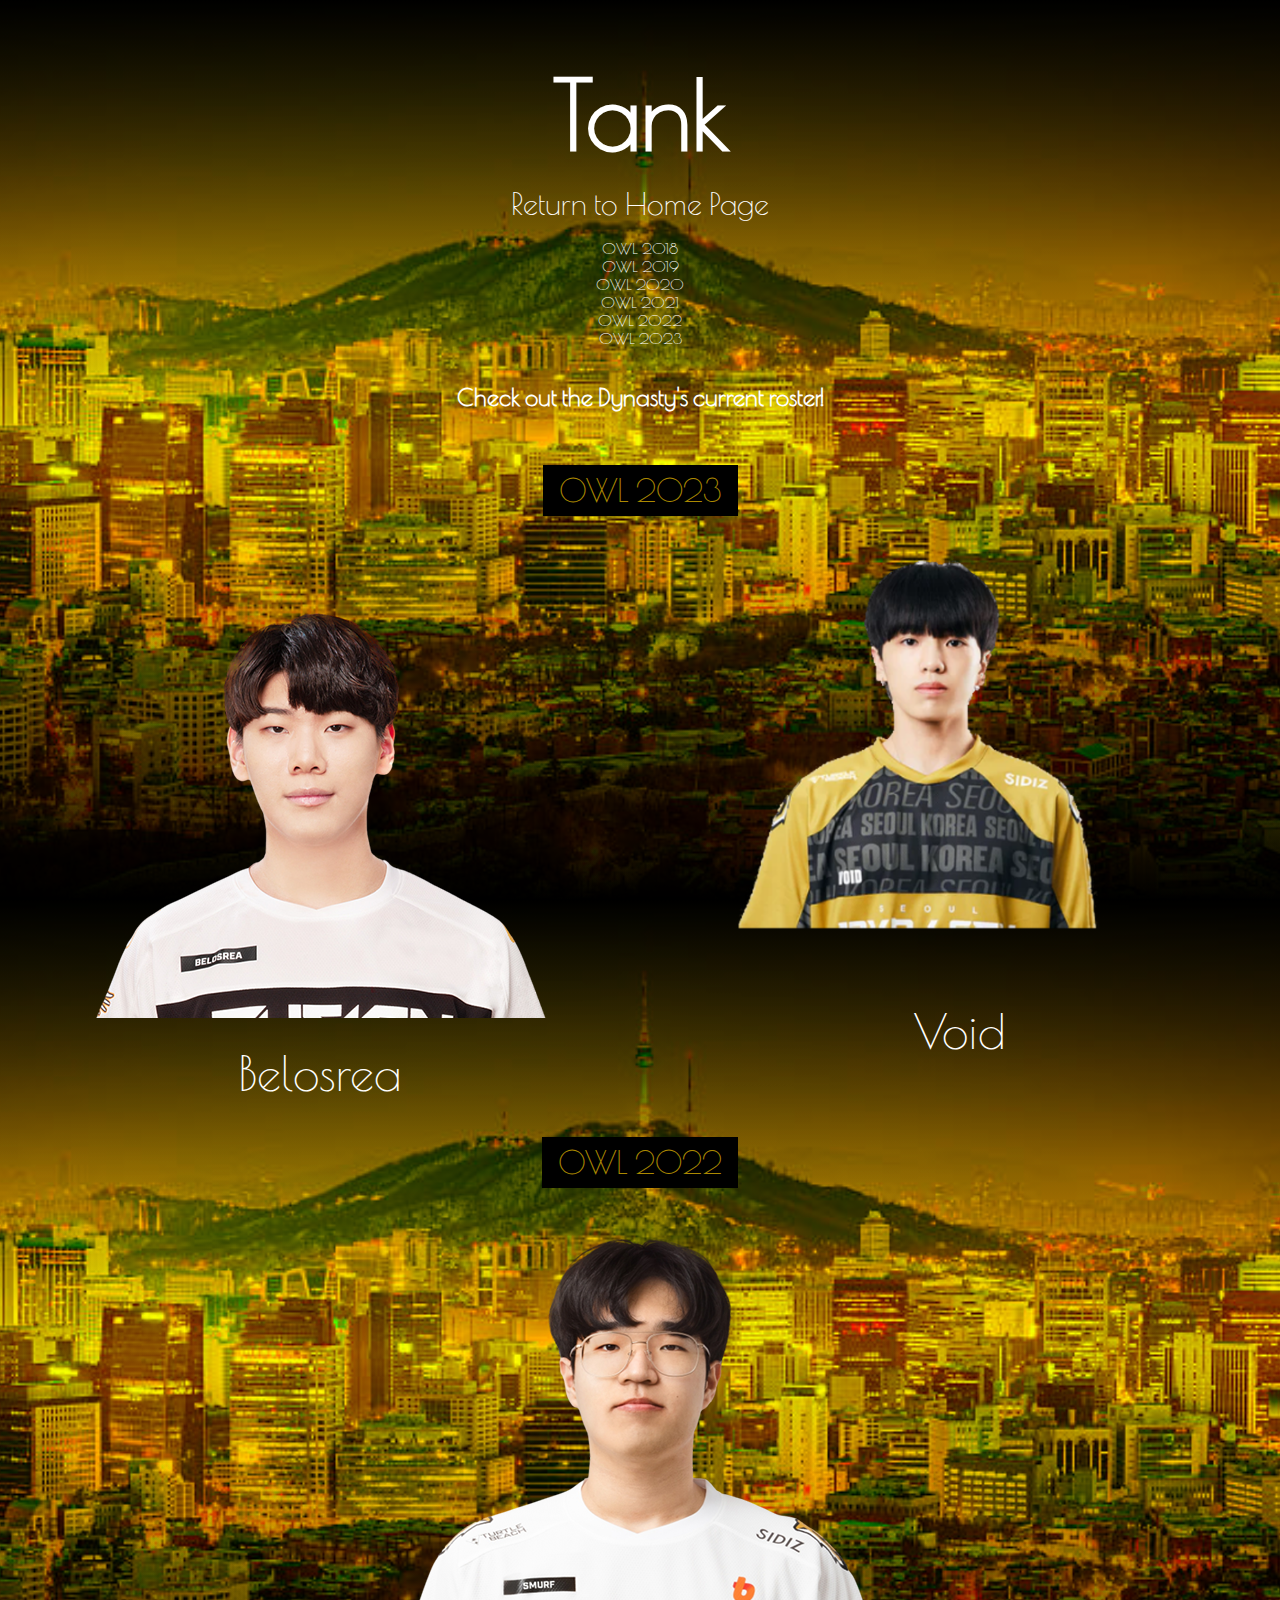
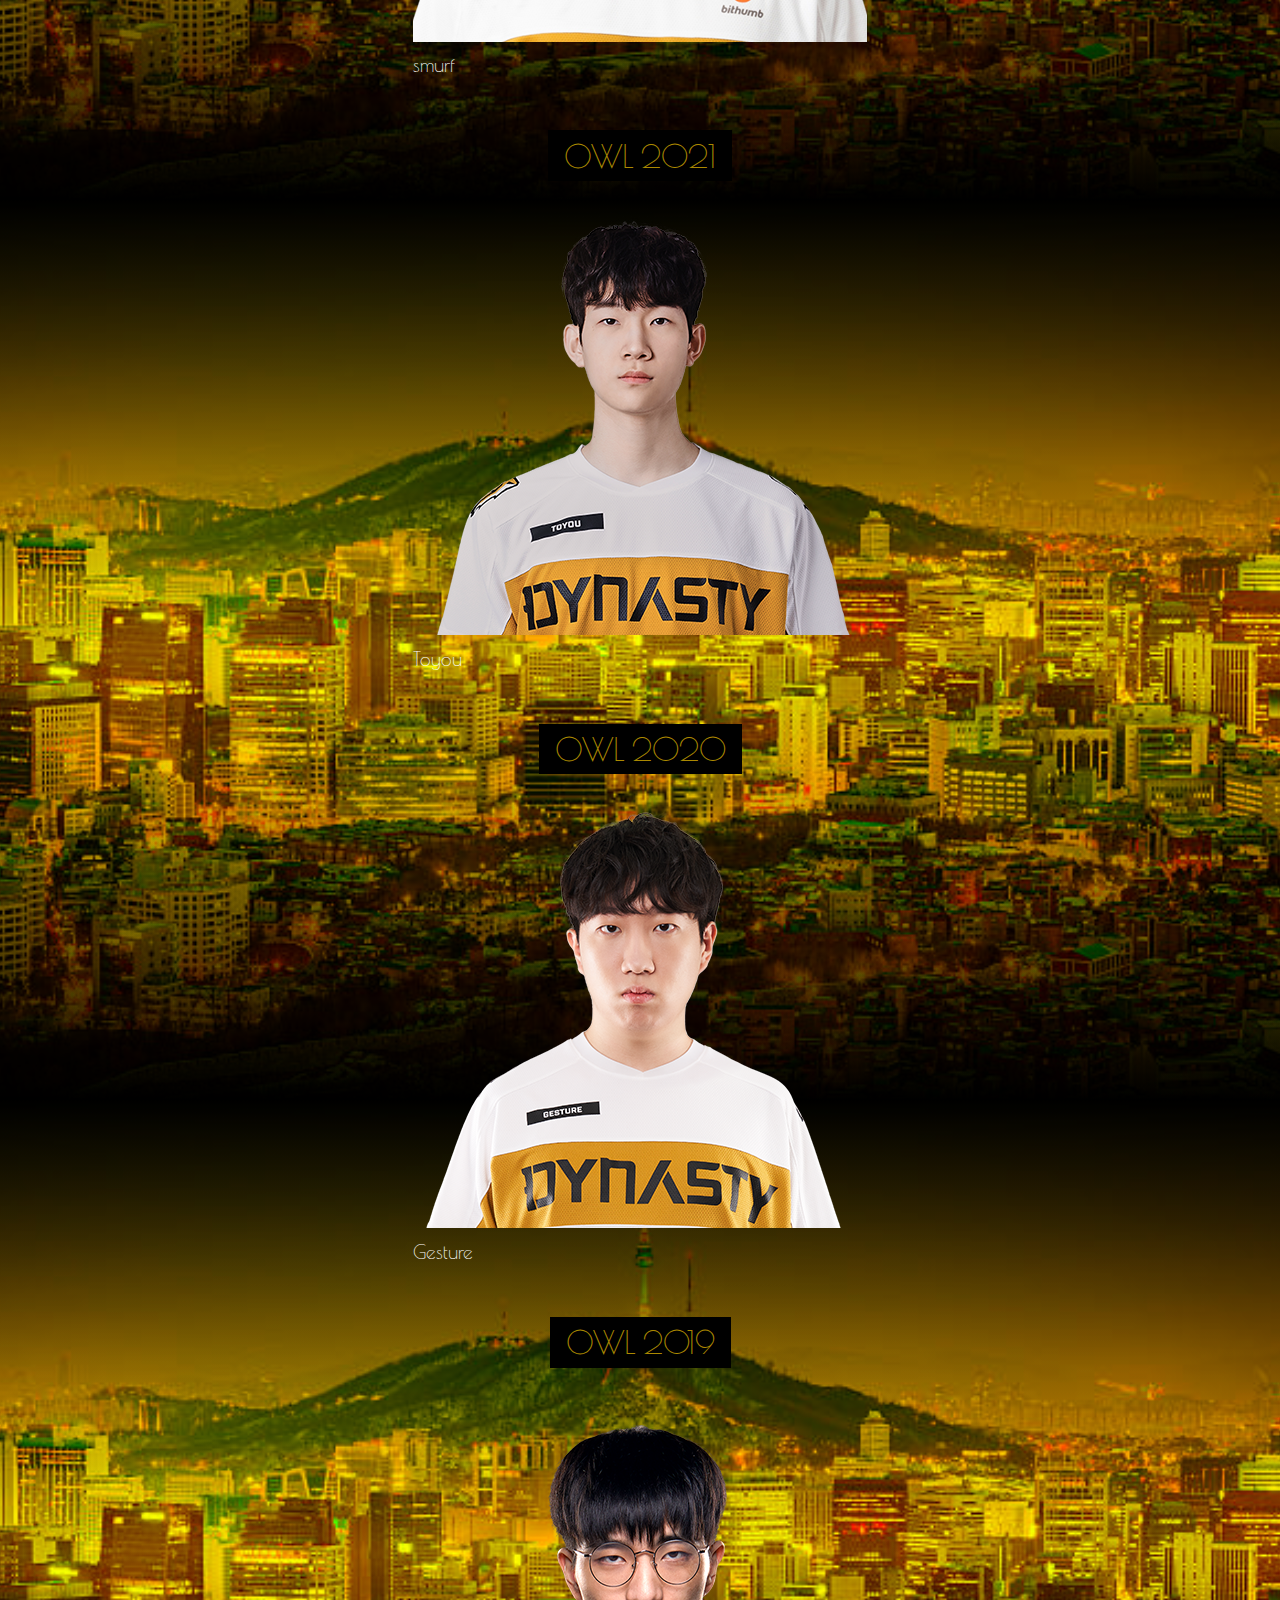
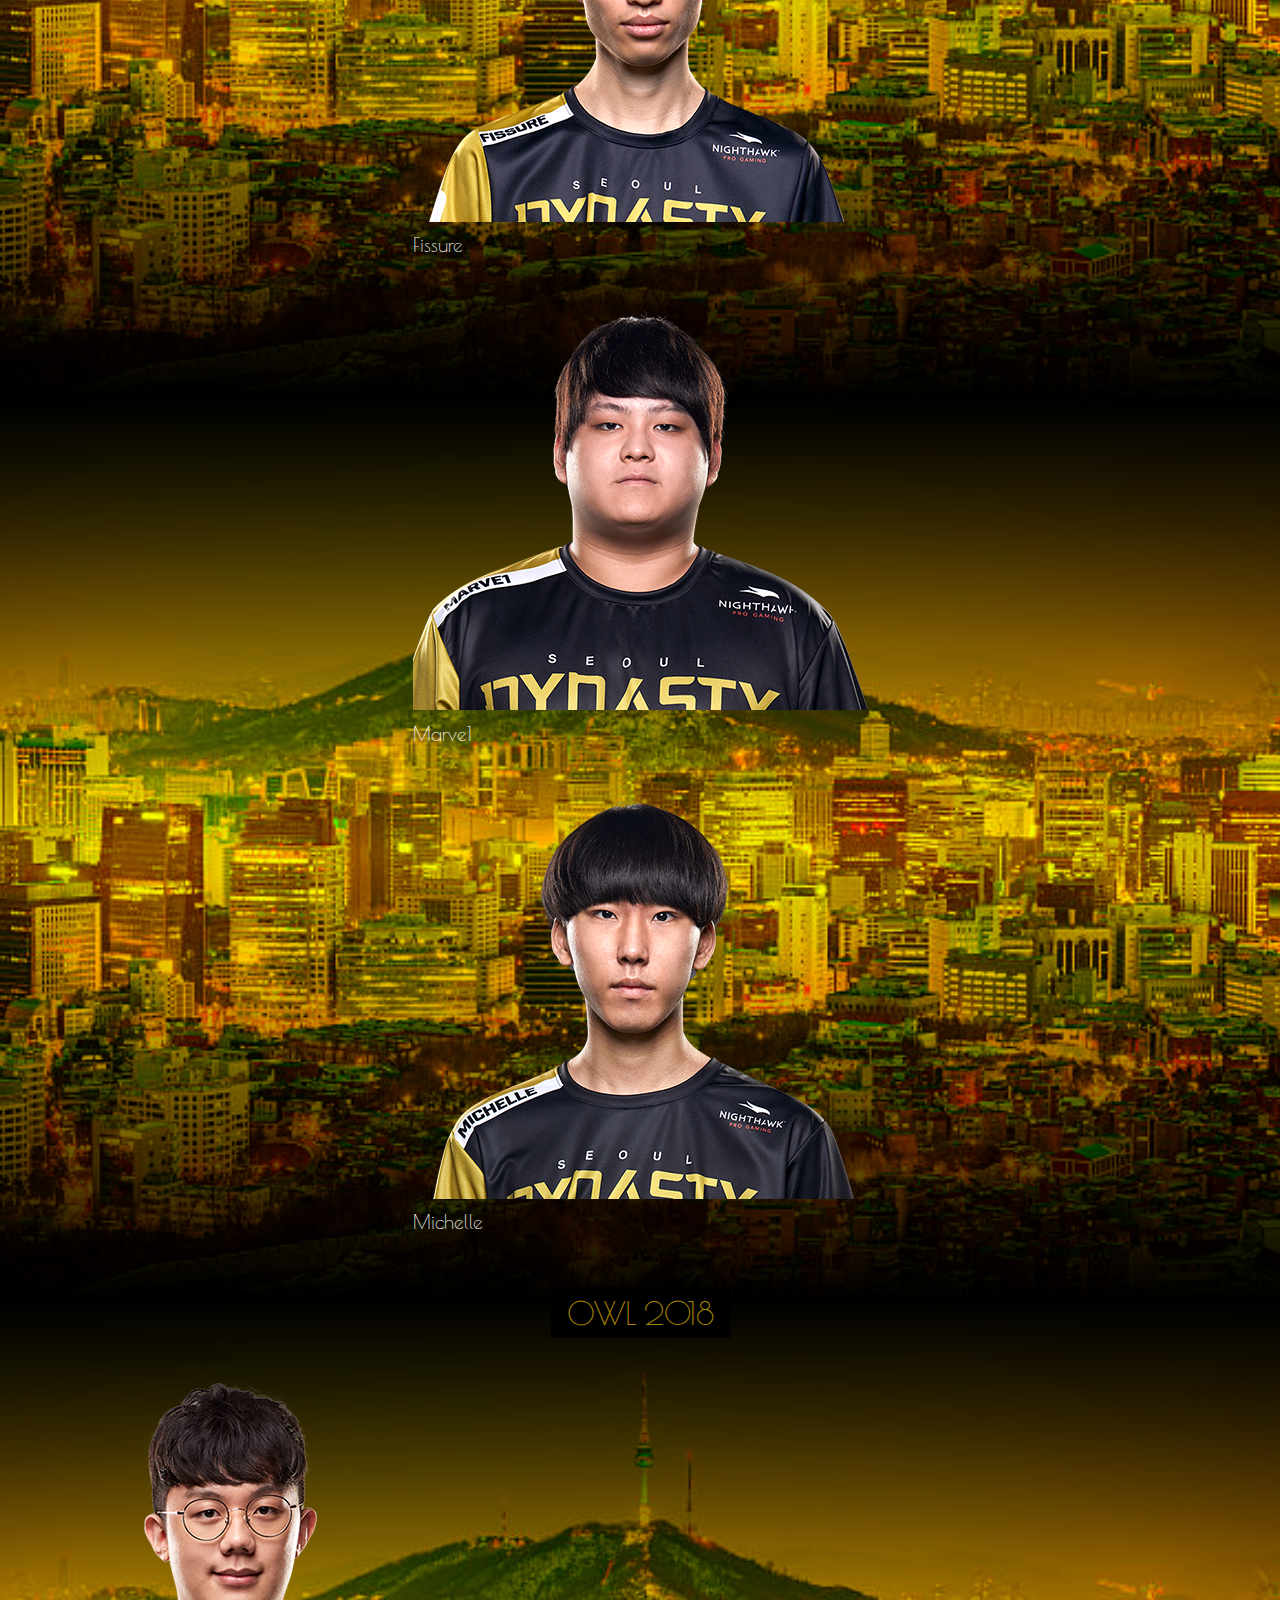
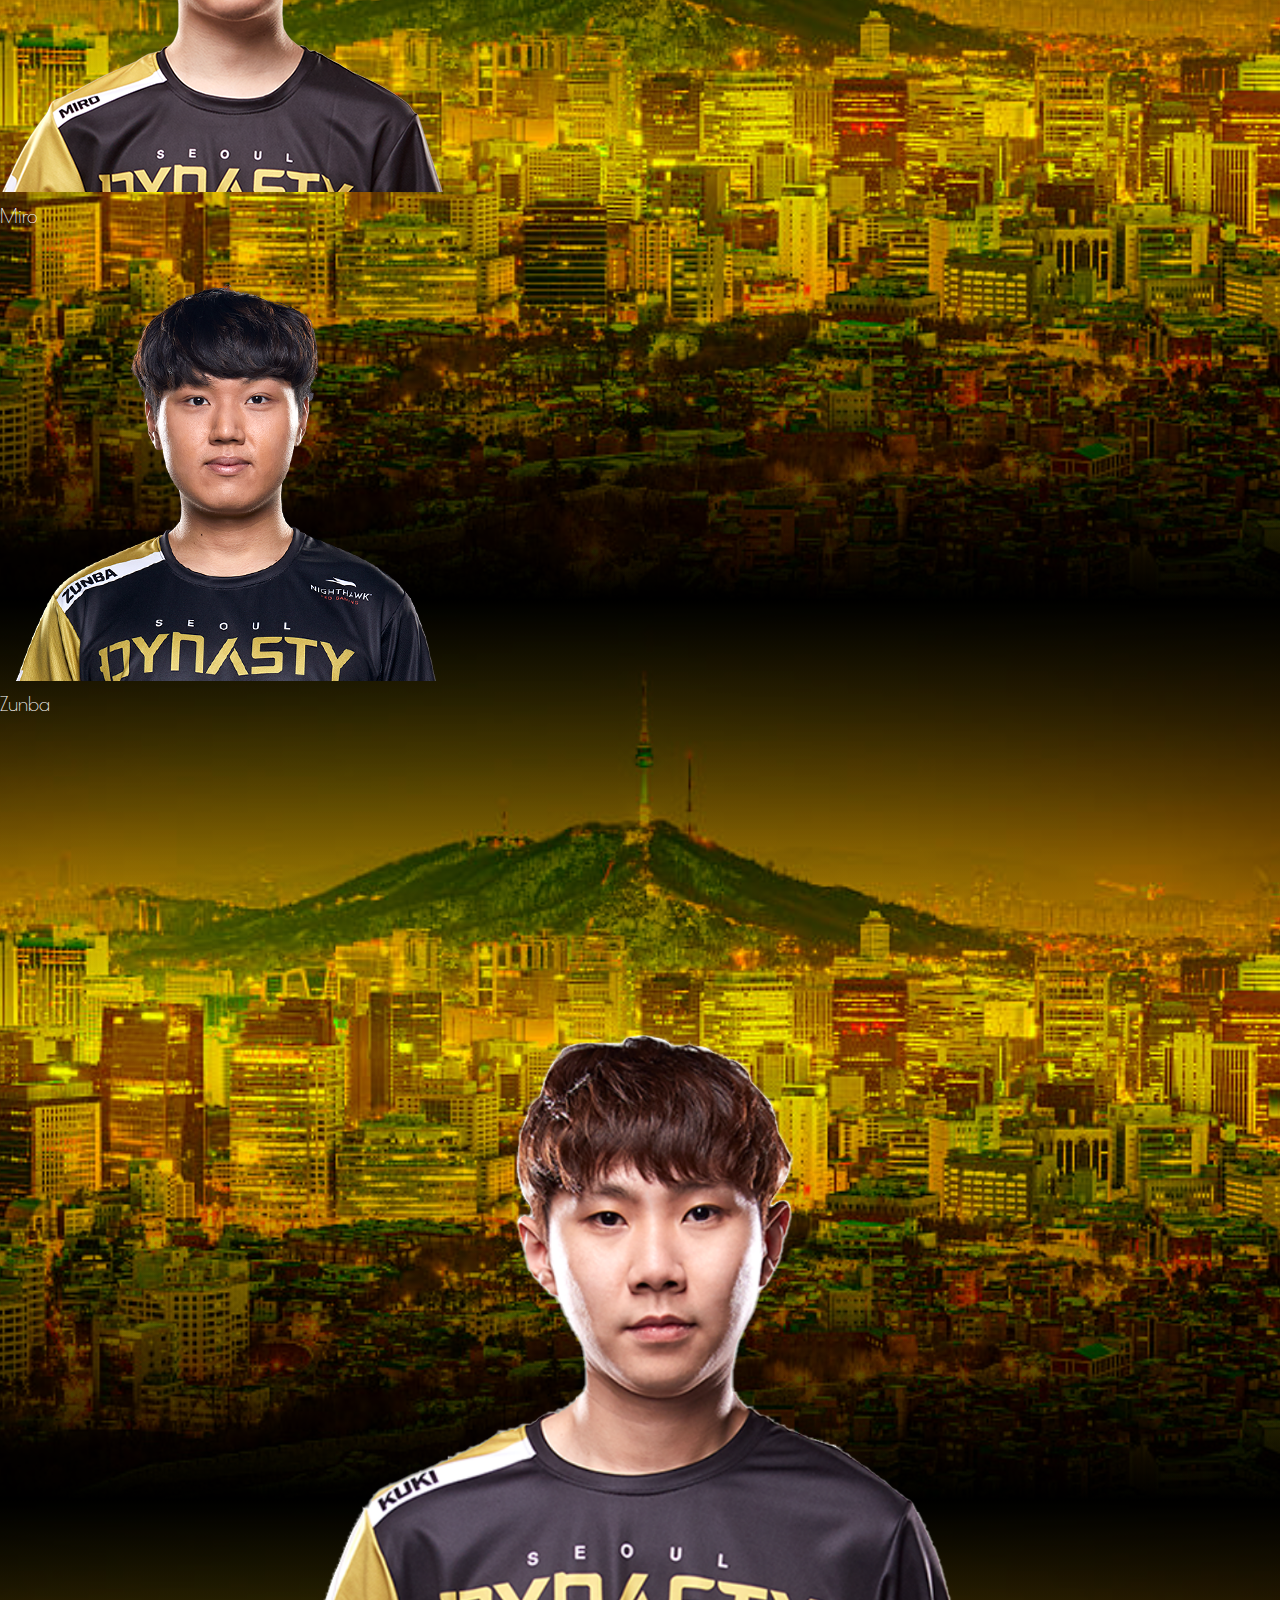
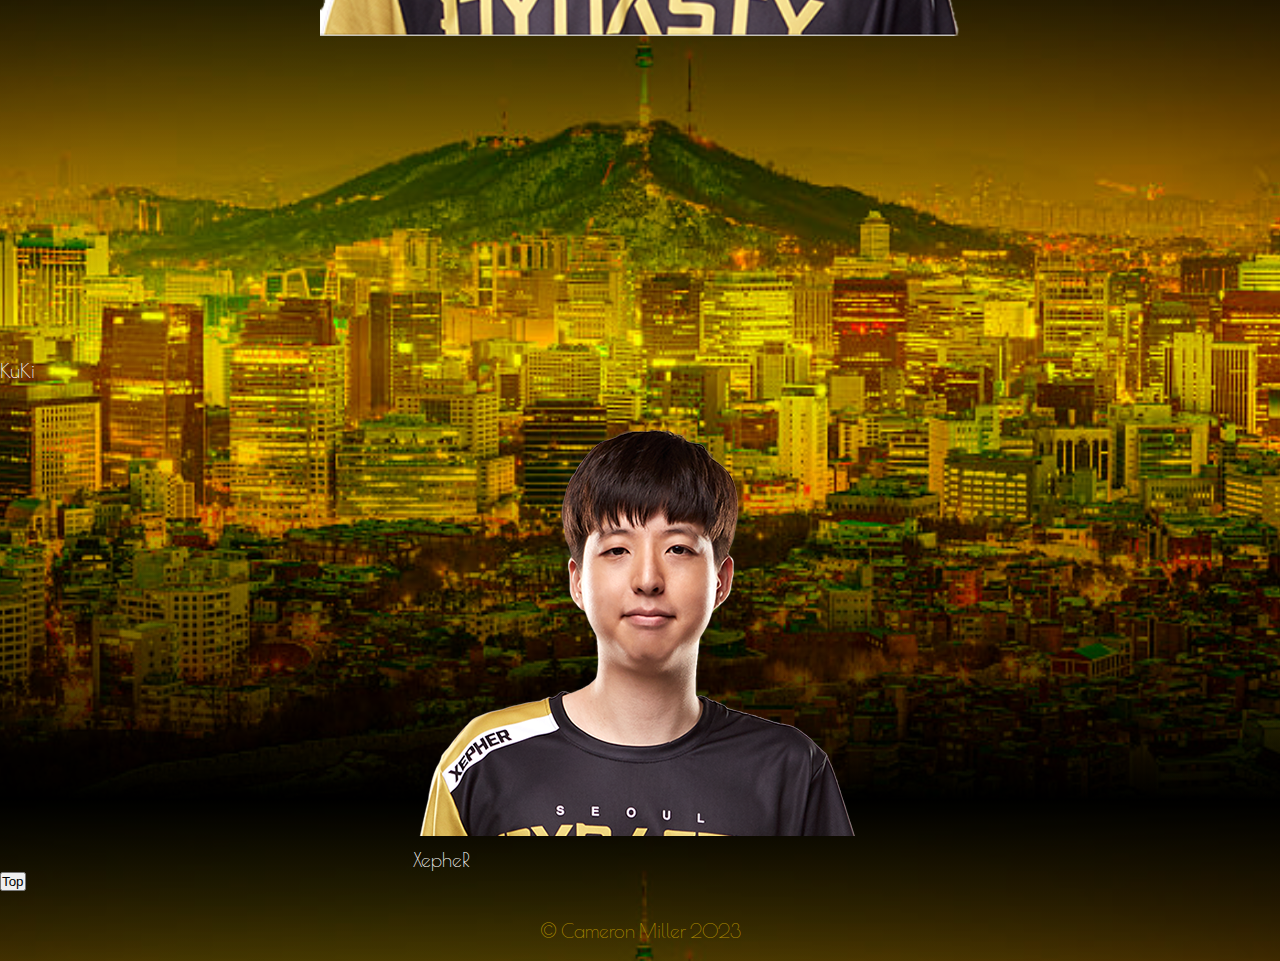
<file: sdtankhistory.html>
<!DOCTYPE html>
<html lang="en">
<head>
    <meta charset="UTF-8">
    <meta http-equiv="X-UA-Compatible" content="IE=edge">
    <meta name="viewport" content="width=device-width, initial-scale=1.0">
    <link rel="preconnect" href="https://fonts.googleapis.com">
    <link rel="preconnect" href="https://fonts.gstatic.com" crossorigin>
    <link href="https://fonts.googleapis.com/css2?family=Overpass+Mono:wght@700&family=Poiret+One&display=swap" rel="stylesheet">
    <link rel="stylesheet" href="../styles/sdtankhistory.css">
    <link rel="icon" type="image/jpg" href="../images/other/dynastylogo.png">
    <title>History of Tank Players</title>
</head>
<body>

    <header>
        <br>
        <h1><a href="https://liquipedia.net/overwatch/Tank">Tank</a></h1>
        <a class="home-link" href="https://camerooner.github.io/seouldynastywebsite/">Return to Home Page</a>
        <br>
        <br>
        <nav class="nav sticky">
            <nav class="nav" id="navbar">
                <ul>
                <li><a href="#owl-2018">OWL 2018</a></li>
                <li><a href="#owl-2019">OWL 2019</a></li>
                <li><a href="#owl-2020">OWL 2020</a></li>
                <li><a href="#owl-2021">OWL 2021</a></li>
                <li><a href="#owl-2022">OWL 2022</a></li>
                <li><a href="#owl-2023">OWL 2023</a></li>
                </ul>
            </nav>
        </nav>
        <br>
        <br>
        <h2><a href="https://liquipedia.net/overwatch/Seoul_Dynasty">Check out the Dynasty's current roster!</a></h2>
        <br>
        <br>
        <br>
        <div id="owl-2023"></div>
        <div class="year">OWL 2023</div>
    </header>

    <main>
        <!-- 2023 Players -->
        <div class="container">
            <div class="belosrea">
              <a href="https://liquipedia.net/overwatch/Belosrea"><img src="../images/tank/Belosrea.png" alt="Belosrea"></a>
              <p><a href="https://liquipedia.net/overwatch/Belosrea">Belosrea</a></p>
            </div>
            <br>
            <div class="void">
              <a href="https://liquipedia.net/overwatch/Void"><img src="../images/tank/Void.png" alt="Void" class="void"></a>
              <p><a href="https://liquipedia.net/overwatch/Void">Void</a></p>
            </div>
          </div>
          <br>
          <br>
          <!-- 2022 Players -->
          <div id="owl-2022"></div>
        <div class="year">OWL 2022</div>
        <div class="smurf">
            <a href="https://liquipedia.net/overwatch/smurf"><img src="../images/tank/smurf.png" alt="smurf"></a>
            <p><a href="https://liquipedia.net/overwatch/smurf">smurf</a></p>
        </div>
        <br>
        <br>
        <br>
        <!-- 2021 Players -->
        <div id="owl-2021"></div>
        <div class="year">OWL 2021</div>
        <div class="Toyou">
            <a href="https://liquipedia.net/overwatch/Toyou"><img src="../images/tank/ToYou.webp" alt="Toyou"></a>
            <p><a href="https://liquipedia.net/overwatch/Toyou">Toyou</a></p>
        </div>
        <br>
        <br>
        <br>
        <!-- 2020 Players -->
        <div id="owl-2020"></div>
        <div class="year">OWL 2020</div>
        <div class="Gesture">
            <a href="https://liquipedia.net/overwatch/Gesture"><img src="../images/tank/Gesture.png" alt="Gesture"></a>
            <p><a href="https://liquipedia.net/overwatch/Gesture">Gesture</a></p>
        </div>
        <br>
        <br>
        <br>
        <!-- 2019 Players -->
        <div id="owl-2019"></div>
        <div class="year">OWL 2019</div>
        <div class="container2">
            <div class="Fissure">
                <a href="https://liquipedia.net/overwatch/Fissure"><img src="../images/tank/Fissure.png" alt="Fissure"></a>
                <p><a href="https://liquipedia.net/overwatch/Fissure">Fissure</a></p>
              </div>
              <div class="Marve1">
                <a href="https://liquipedia.net/overwatch/Marve1"><img src="../images/tank/Marve1.webp" alt="Marve1"></a>
                <p><a href="https://liquipedia.net/overwatch/Marve1">Marve1</a></p>
              </div>
              <div class="Michelle">
                <a href="https://liquipedia.net/overwatch/Michelle"><img src="../images/tank/Michelle.png" alt="Michelle"></a>
                <p><a href="https://liquipedia.net/overwatch/Michelle">Michelle</a></p>
              </div>
        </div>
        <br>
        <br>
        <br>
        <!-- 2018 Players -->
        <div id="owl-2018"></div>
        <div class="year">OWL 2018</div>
        <div class="container3">
                <div class="Miro">
                  <a href="https://liquipedia.net/overwatch/Miro"><img src="../images/tank/Miro.png" alt="Miro"></a>
                  <p><a href="https://liquipedia.net/overwatch/Miro">Miro</a></p>
                </div>
                <div class="Zunba">
                  <a href="https://liquipedia.net/overwatch/Zunba"><img src="../images/tank/Zunba.png" alt="Zunba"></a>
                  <p><a href="https://liquipedia.net/overwatch/Zunba">Zunba</a></p>
                </div>
                <div class="KuKi">
                    <a href="https://liquipedia.net/overwatch/KuKi"><img src="../images/tank/Kuki.png" alt="KuKi"></a>
                    <p><a href="https://liquipedia.net/overwatch/KuKi">KuKi</a></p>
                </div>
        </div>
            <div class="xepher-container">
                <div class="XepheR">
                    <a href="https://liquipedia.net/overwatch/XepheR"><img src="../images/tank/XepheR.png" alt="XepheR"></a>
                    <p><a href="https://liquipedia.net/overwatch/XepheR">XepheR</a></p>
                </div>
            </div>
    </main>

    <footer>

        <button onclick="topFunction()" id="myBtn" title="Top">Top</button>

        <p>&copy; <span id="copyright">Cameron Miller 2023</span></p>

    </footer>
    
    <script src="../js/tankscript.js"></script>        

</body>
</html>
</file>
<file: styles/main.css>
/* CSS for the Dynasty home page */

* {
  padding: 0;
  margin: 0;
}

html {
  height: 100%;
}

body {
  background: url(/images/other/seoulkorea2.jpg), linear-gradient(to bottom, black, #AB8901, black);
  background-blend-mode: overlay;
  background-size: cover;
  background-position: center;
  color: white;
  font-family: 'Overpass Mono', monospace;
  font-family: 'Poiret One', cursive;
}

header {
  padding: 1.5em 0 2em 0;
	border-bottom: 5px solid black;
  text-align: center;
  margin-bottom: 1em;
}

main {
  color: white;
  display: flex;
  height: 100%;
  margin-left: auto;
  margin-right: auto;
  max-width:  1500px ;
  justify-content: space-around;
}

main h1, h2 {
  margin-top: 0;
  text-align: center;
  display: flex;
  justify-content: center;
  align-items: center;
}

main a {
  font-size: 2em; 
  display: block; 
  margin: 1em 0;
  color: white;
  transition: color 0.3s ease-in-out;

}

main a:hover {
  color: rgb(155, 149, 149);
}


main div {
  display: flex;
  flex-direction: column;
  flex:0 1  400px ;
}


.roles {
  margin-left: 10px;
  
}

.roles h2 {
  line-height: .4;

}

.schedule {
  text-align: center;
}

.schedule h2 {
  margin-top: 0;
  font-weight: bolder;
}

.schedule a .fas {
  font-size: 0.3em;
  margin-left: 5px;
}

footer p {
	text-align: center;
	color: #AB8901;
	padding: 1em 0;
}
</file>
<file: styles/sddamagehistory.css>
/* CSS for the Dynasty damage page */

* {
  padding: 0;
  margin: 0;
}

html, body {
  height: 100%;
}

body {
  background: url(/images/other/seoulkorea.png), linear-gradient(to bottom, black, #AB8901, black);
  background-blend-mode: overlay;
  background-size: cover;
  background-position: center;
  color: white;
  font-family: 'Overpass Mono', monospace;
  font-family: 'Poiret One', cursive;
}
</file>
<file: styles/sdsupporthistory.css>
/* CSS for the Dynasty support page */

* {
  padding: 0;
  margin: 0;
}

html, body {
  height: 100%;
}

body {
  background: url(/images/other/seoulkorea.png), linear-gradient(to bottom, black, #AB8901, black);
  background-blend-mode: overlay;
  background-size: cover;
  background-position: center;
  color: white;
  font-family: 'Overpass Mono', monospace;
  font-family: 'Poiret One', cursive;
}
</file>
<file: styles/sdtankhistory.css>
/* CSS for the Dynasty tank page */

* {
    padding: 0;
    margin: 0;
}
  
html, body {
    height: 100%;
}
  
body {
    background: url(/images/other/seoulkorea2.jpg), linear-gradient(to bottom, black, #AB8901, black);
    background-blend-mode: overlay;
    background-size: cover;
    background-position: center;
    color: white;
    font-family: 'Overpass Mono', monospace;
    font-family: 'Poiret One', cursive;
}

header {
    padding: 1.5em 0 2em 0;
    text-align: center;
    margin-bottom: 1em;
}

header h1 {
    line-height: 1.5;
}

.home-link {
    margin-left: auto;
    margin-bottom: 5em;
    margin-bottom: 20px;
    color: white;
    font-size: 30px;
}

.home-link:hover {
    color: rgb(155, 149, 149);
    transition: color 0.3s ease-in-out;
}

header h1 a {
    color: white;
    font-size: 3em;
    text-decoration: none;
}

header h1 a:hover {
    color: rgb(155, 149, 149);
    transition: color 0.3s ease-in-out;
}

.year {
    display: inline-block;
    background-color: black;
    color: #AB8901;
    font-size: 2em;
    padding: 0.2em 0.5em;
    margin: 0 1em;
}

.container {
    display: flex;
    flex-wrap: wrap;
    justify-content: space-between;
}
  
.belosrea, .void {
    width: 50%;
    display: flex;
    flex-direction: column;
    align-items: center;

}

.belosrea p,
.void p {
  font-size: 3em;

}

.void img {
    width: 90%;
    height: auto;
    margin-top: -139px;
} 

.void {
    text-align: center;
}
  
main {
    display: flex;
    flex-direction: column;
    align-items: center;
    justify-content: center;
}
  
img {
    max-width: 100%;
    height: auto;
}
  
p {
    margin-top: 0.5em;
    font-size: 1.2em;
    color: white;
}
  
a {
    text-decoration: none;
    color: white;
}

a:hover {
    color: rgb(155, 149, 149);
    transition: color 0.3s ease-in-out;
}

footer p {
	text-align: center;
	color: #AB8901;
	padding: 1em 0;
}
</file>
